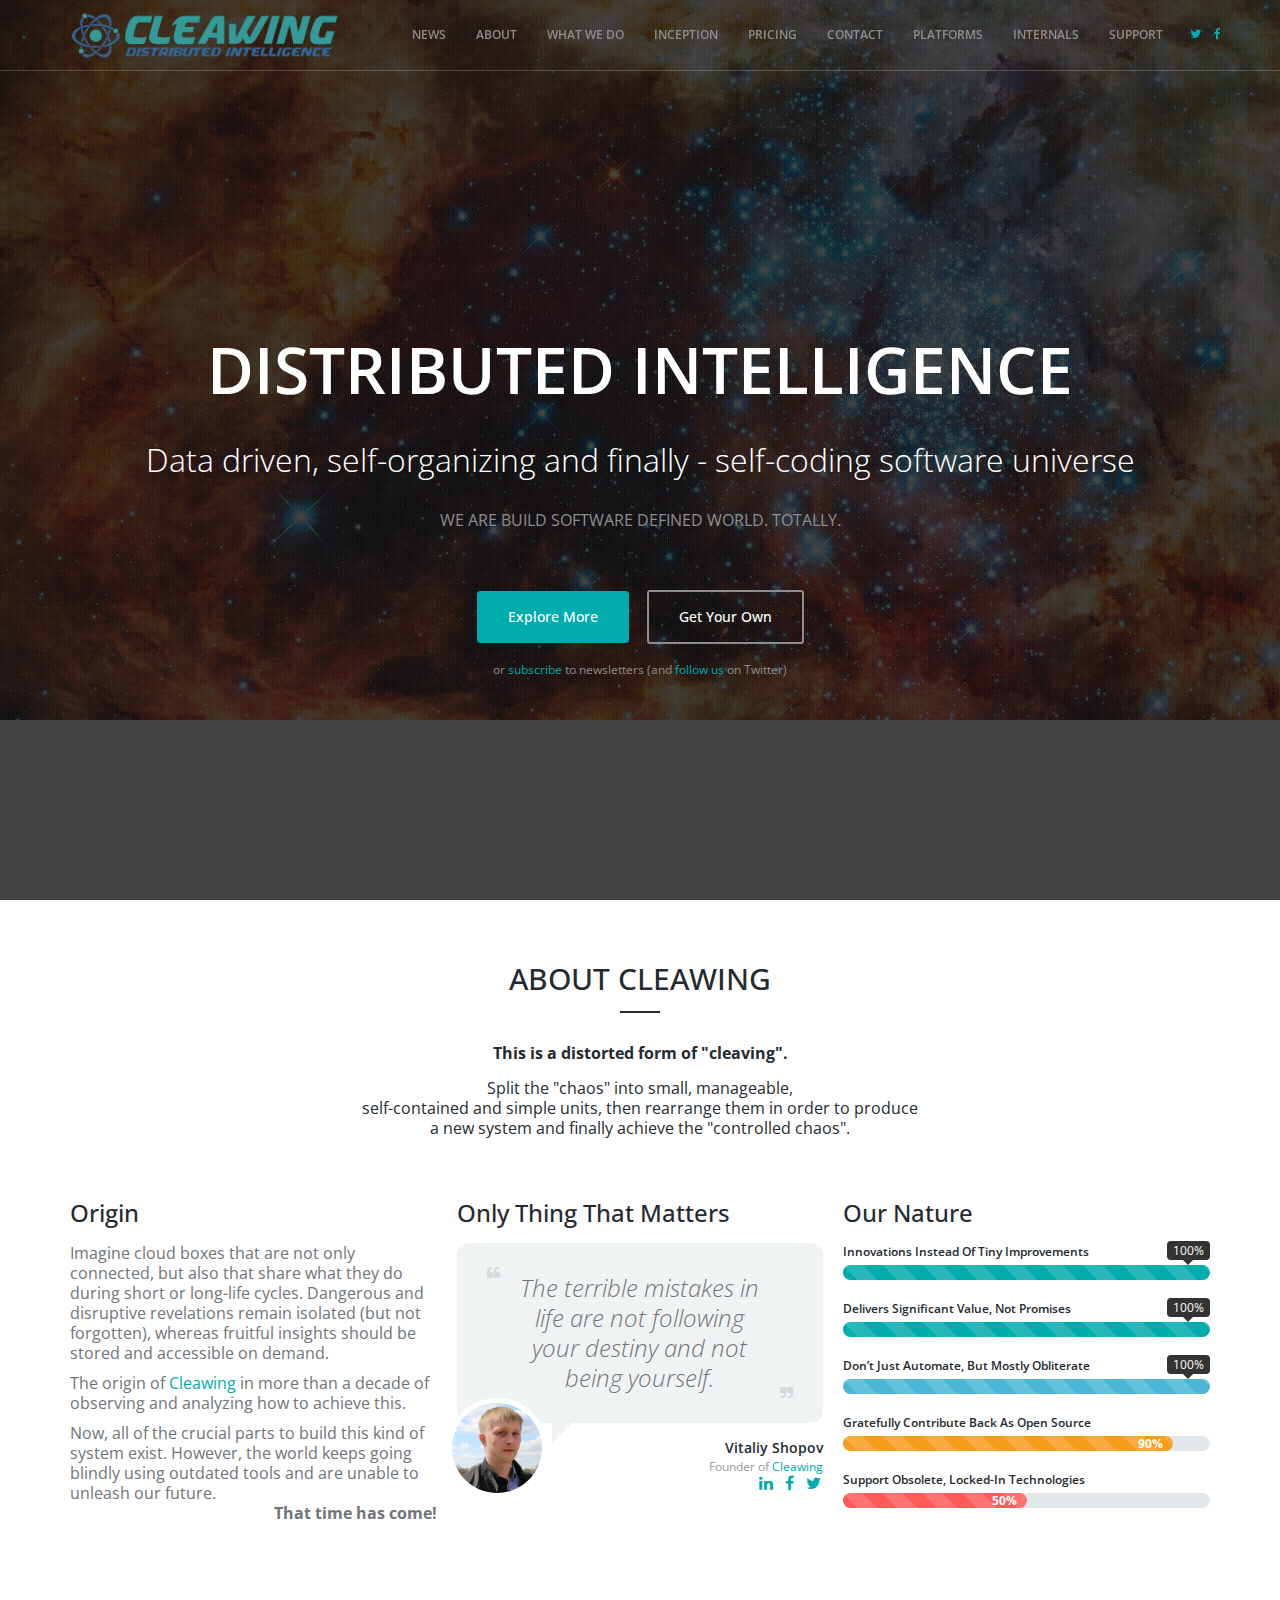
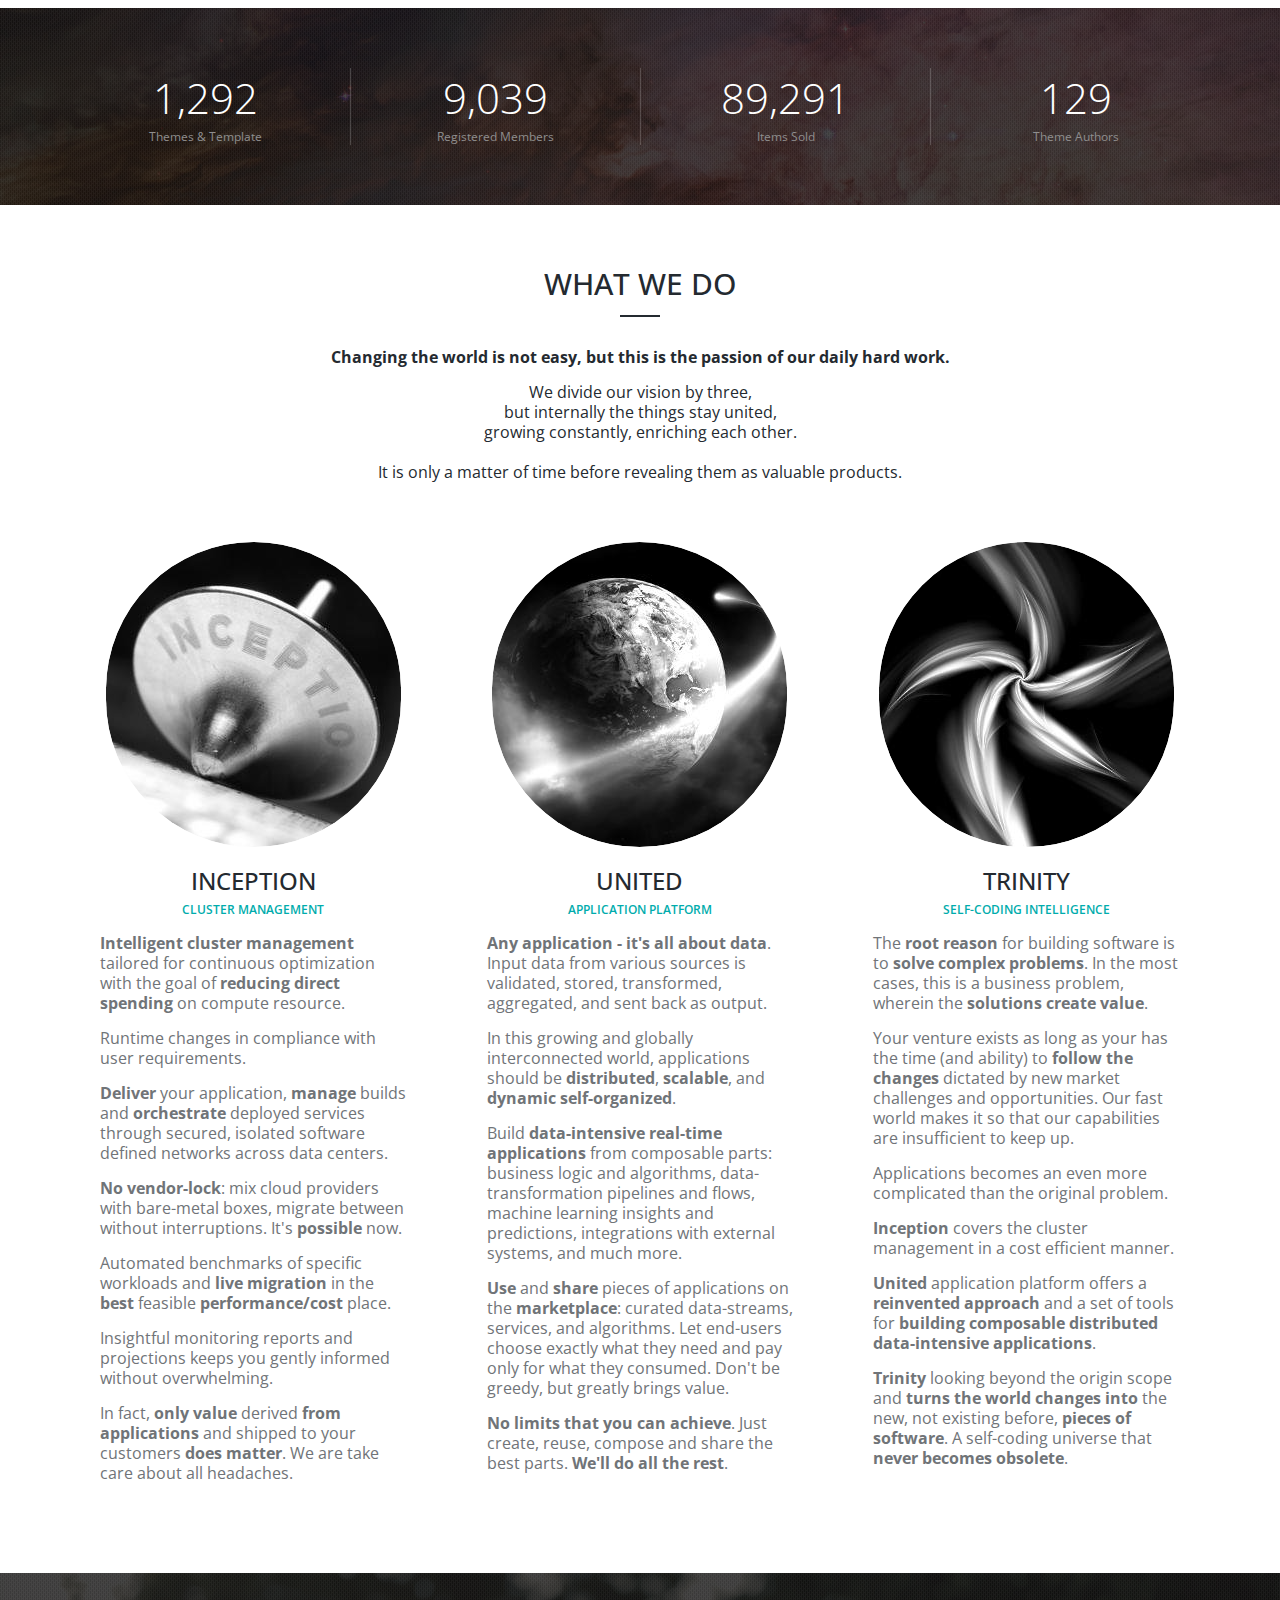
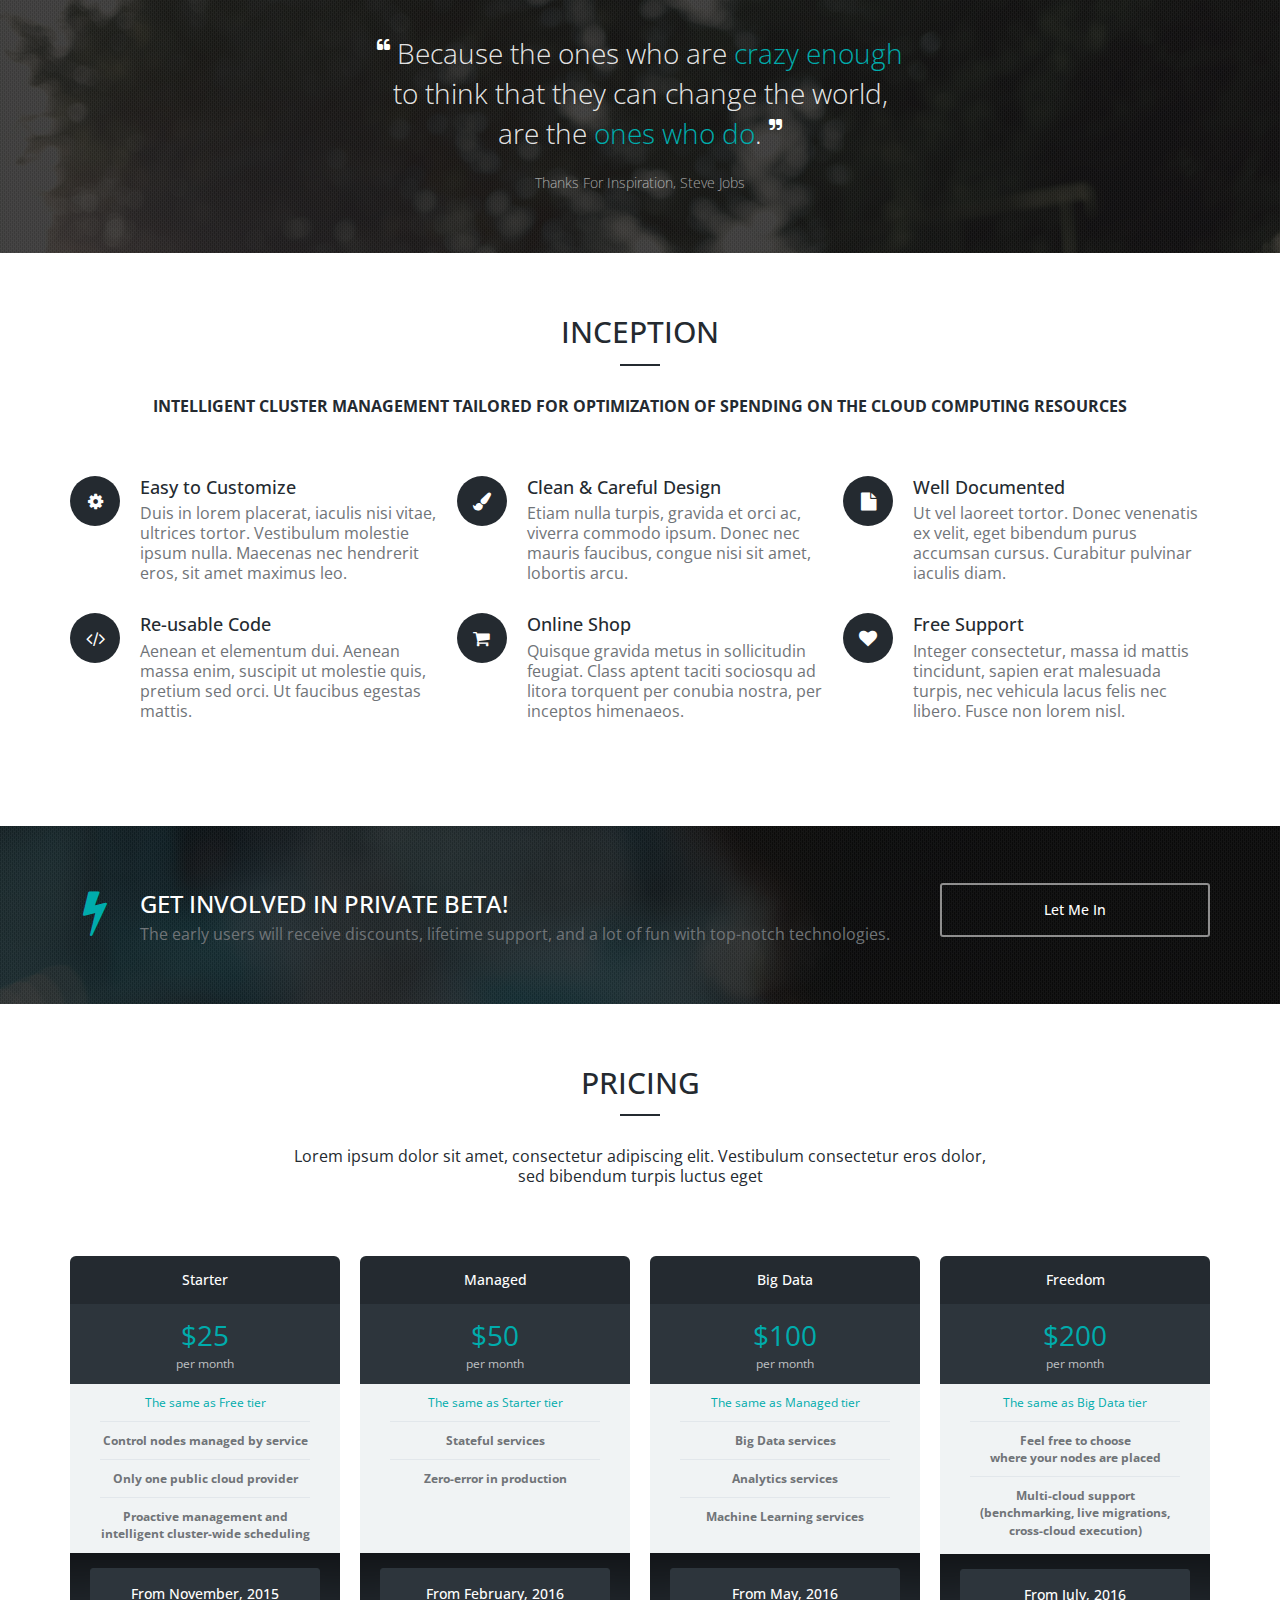
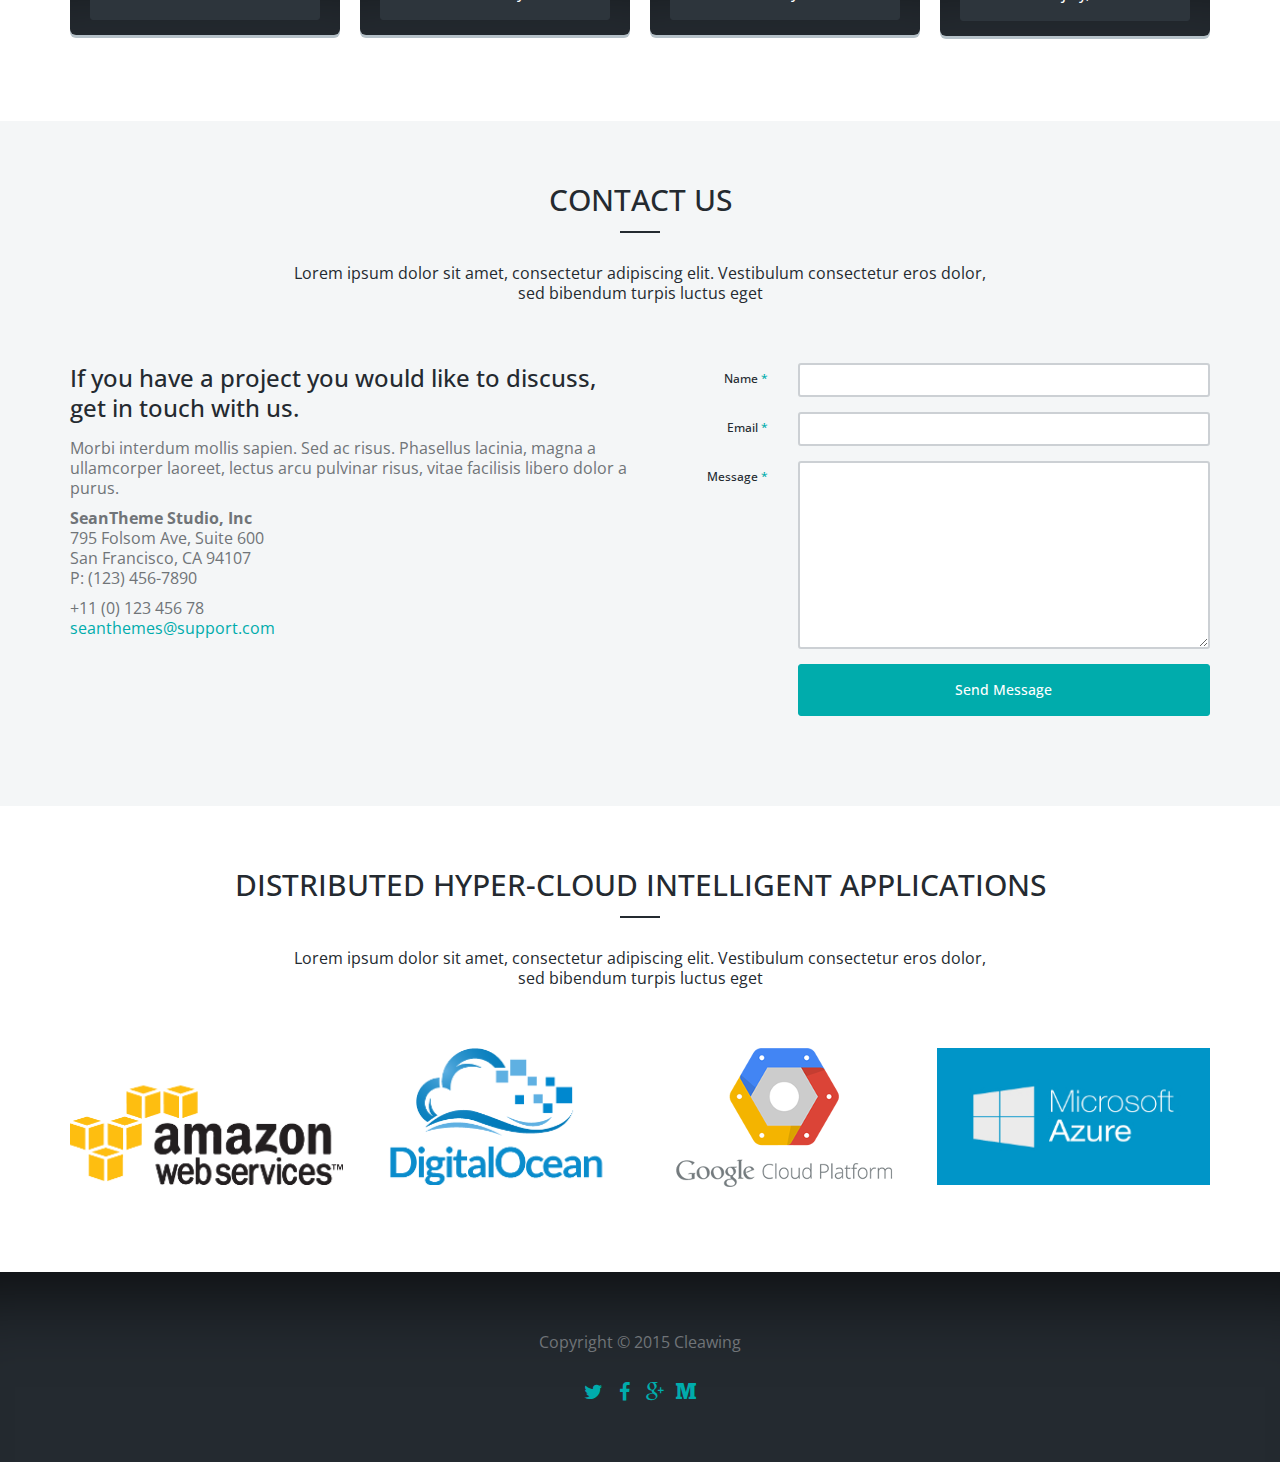
<file: index.html>
<!DOCTYPE html>
<!--[if IE 8]> <html lang="en" class="ie8"> <![endif]-->
<!--[if !IE]><!-->
<html lang="en">
<!--<![endif]-->
<head>
	<meta charset="utf-8" />
	<title>Cleawing | A Distributed Intelligence as data driven self-organizing software universe</title>
	<meta content="width=device-width, initial-scale=1.0, maximum-scale=1.0, user-scalable=no" name="viewport" />
	<meta content="" name="description" />
	<meta content="" name="author" />
	
	<!-- ================== BEGIN BASE CSS STYLE ================== -->
	<link href="http://fonts.googleapis.com/css?family=Open+Sans:300,400,600,700" rel="stylesheet" />
	<link href="assets/plugins/bootstrap/css/bootstrap.min.css" rel="stylesheet" />
	<link href="assets/plugins/font-awesome/css/font-awesome.min.css" rel="stylesheet" />
	<link href="assets/css/animate.min.css" rel="stylesheet" />
	<link href="assets/css/style.min.css" rel="stylesheet" />
	<link href="assets/css/style-responsive.min.css" rel="stylesheet" />
    <link href="assets/css/override.css" rel="stylesheet" />
	<link href="assets/css/theme/default.css" id="theme" rel="stylesheet" />
	<!-- ================== END BASE CSS STYLE ================== -->
	
	<!-- ================== BEGIN BASE JS ================== -->
	<script src="assets/plugins/pace/pace.min.js"></script>
	<!-- ================== END BASE JS ================== -->
</head>
<body data-spy="scroll" data-target="#header" data-offset="71">
    <!-- begin #page-container -->
    <div id="page-container" class="fade">
        <!-- begin #header -->
        <div id="header" class="header navbar navbar-transparent navbar-fixed-top">
            <!-- begin container -->
            <div class="container">
                <!-- begin navbar-header -->
                <div class="navbar-header">
                    <button type="button" class="navbar-toggle collapsed" data-toggle="collapse" data-target="#header-navbar">
                        <span class="icon-bar"></span>
                        <span class="icon-bar"></span>
                        <span class="icon-bar"></span>
                    </button>
                    <a href="#home" class="navbar-brand" data-click="scroll-to-target">
                        <div class="brand-text"><img src="assets/img/cleawing-full-logo.png" alt="Cleawing Logo" / height="50px;"></div>
                    </a>
                </div>
                <!-- end navbar-header -->
                <!-- begin navbar-collapse -->
                <div class="collapse navbar-collapse" id="header-navbar">
                    <ul class="nav navbar-nav navbar-right">
                        <li><a href="https://www.google.com/+CleawingNews" target="_blank" title="Cleawing News on Google+ Pages">NEWS</a></li>
                        <li><a href="#about" data-click="scroll-to-target">ABOUT</a></li>
                        <li><a href="#products" data-click="scroll-to-target">WHAT WE DO</a></li>
                        <li><a href="#inception" data-click="scroll-to-target">INCEPTION</a></li>
                        <li><a href="#pricing" data-click="scroll-to-target">PRICING</a></li>
                        <li><a href="#contact" data-click="scroll-to-target">CONTACT</a></li>
                        <li><a href="#platforms" data-click="scroll-to-target">PLATFORMS</a></li>
                        <li><a href="https://medium.com/cleawing-internals" target="_blank" title="Cleawing Internals on Medium">INTERNALS</a></li>
                        <li><a href="http://support.cleawing.com" target="_blank" title="Cleawing Support Center">SUPPORT</a></li>
                        <li>
                            <div class="fa-nav">
                                <a href="https://twitter.com/cleawing" target="_blank" title="Cleawing on Twitter"><i class="fa fa-twitter fa-fw" ></i></a>&nbsp;
                                <a href="https://www.facebook.com/cleawing" target="_blank" title="Cleawing on Facebook"><i class="fa fa-facebook fa-fw"></i></a>
                            </div>
                        </li>    
                    </ul>
                </div>
                <!-- end navbar-collapse -->
            </div>
            <!-- end container -->
        </div>
        <!-- end #header -->
        
        <!-- begin #home -->
        <div id="home" class="content has-bg home" data-scrollview="true">
            <!-- begin content-bg -->
            <div class="content-bg">
                <img src="assets/img/background-hd-compact.jpg" alt="Home" />
            </div>
            <!-- end content-bg -->
            <!-- begin container -->
            <div class="container home-content">
                <h1>DISTRIBUTED INTELLIGENCE</h1>
                <h3>Data driven, self-organizing and finally - self-coding software universe</h3>
                <p>WE ARE BUILD SOFTWARE DEFINED WORLD. TOTALLY.</p>
                <a href="#about" class="btn btn-theme" data-click="scroll-to-target">Explore More</a> <a href="http://beta.cleawing.com" target="_blank" class="btn btn-outline">Get Your Own</a><br />
                <br />
                or <a href="#">subscribe</a> to newsletters (and <a href="https://twitter.com/cleawing" target="_blank">follow us</a> on Twitter)
            </div>
            <!-- end container -->
        </div>
        <!-- end #home -->
        
        <!-- begin #about -->
        <div id="about" class="content" data-scrollview="true">
            <!-- begin container -->
            <div class="container" data-animation="true" data-animation-type="fadeInDown">
                <h2 class="content-title">About Cleawing</h2>
                <p class="content-desc" style="margin-bottom: 15px;">
                    <strong>This is a distorted form of "сleaving".</strong>
                </p>
                <p class="content-desc">
                    Split the "chaos" into small, manageable,<br /> self-contained and simple units, then rearrange them in order to produce<br /> a new system and finally achieve the "controlled chaos".
                </p>
                <!-- begin row -->
                <div class="row">
                    <!-- begin col-4 -->
                    <div class="col-md-4 col-sm-6"
                        <!-- begin about -->
                        <div class="about">
                            <h3>Origin</h3>
                            <p>
                                Imagine cloud boxes that are not only connected, but also that share what they do during short or long-life cycles. Dangerous and disruptive revelations remain isolated (but not forgotten), whereas fruitful insights should be stored and accessible on demand.
                            </p>
                            <p>
                                The origin of <span class="text-theme">Cleawing</span> in more than a decade of observing and analyzing how to achieve this.
                            </p>
                            <p style="margin-bottom: 0px;">
                                Now, all of the crucial parts to build this kind of system exist. However, the world keeps going blindly using outdated tools and are unable to unleash our future. 
                            </p>
                            <p style="text-align: right;"><strong>That time has come!</strong></p>
                        </div>
                        <!-- end about -->
                    </div>
                    <!-- end col-4 -->
                    <!-- begin col-4 -->
                    <div class="col-md-4 col-sm-6">
                        <h3>Only Thing That Matters</h3>
                        <!-- begin about-author -->
                        <div class="about-author">
                            <div class="quote bg-silver">
                                <i class="fa fa-quote-left"></i>
                                <h3>The terrible mistakes in life are not following your destiny and not being yourself.</h3>
                                <i class="fa fa-quote-right"></i>
                            </div>
                            <div class="author">
                                <div class="image">
                                    <img class="founder" src="assets/img/founder.jpg" alt="Vitaliy Shopov" title="Vitaliy Shopov, Founder of Cleawing" />
                                </div>
                                <div class="info">
                                    Vitaliy Shopov
                                    <small>Founder of <span class="text-theme">Cleawing</span></span></small>
                                </div>
                                <div class="social">
                                    <a href="https://ru.linkedin.com/pub/vitaliy-shopov/44/b60/137" target="_blank" title="Vitaliy Shopov at LinkedIn"><i class="fa fa-linkedin fa-lg fa-fw"></i></a>
                                    <a href="https://www.facebook.com/shopov.vitaliy" target="_blank" title="Vitaliy Shopov at Facebook"><i class="fa fa-facebook fa-lg fa-fw"></i></a>
                                    <a href="https://twitter.com/feshob" target="_blank" title="Vitaliy Shopov at Twitter"><i class="fa fa-twitter fa-lg fa-fw"></i></a>
                                </div>
                            </div>
                        </div>
                        <!-- end about-author -->
                    </div>
                    <!-- end col-4 -->
                    <!-- begin col-4 -->
                    <div class="col-md-4 col-sm-12">
                        <h3>Our Nature</h3>
                        <!-- begin skills -->
                        <div class="skills">
                            <div class="skills-name">Innovations Instead Of Tiny Improvements</div>
                            <div class="progress progress-striped">
                                <div class="progress-bar progress-bar-success" style="width: 100%">
                                    <span class="progress-number">100%</span>
                                </div>
                            </div>
                            <div class="skills-name">Delivers Significant Value, Not Promises</div>
                            <div class="progress progress-striped">
                                <div class="progress-bar progress-bar-success" style="width: 100%">
                                    <span class="progress-number">100%</span>
                                </div>
                            </div>
                            <div class="skills-name">Don’t Just Automate, But Mostly Obliterate</div>
                            <div class="progress progress-striped">
                                <div class="progress-bar progress-bar-info" style="width: 100%">
                                    <span class="progress-number">100%</span>
                                </div>
                            </div>
                            <div class="skills-name">Gratefully Contribute Back As Open Source</div>
                            <div class="progress progress-striped">
                                <div class="progress-bar progress-bar-warning" style="width: 90%"><span class="pull-right" style="margin-right: 10px; margin-top: -2px;"><strong>90%</strong></span></div>
                            </div>
                            <div class="skills-name">Support Obsolete, Locked-In Technologies</div>
                            <div class="progress progress-striped">
                                <div class="progress-bar progress-bar-danger" style="width: 50%"><span class="pull-right" style="margin-right: 10px; margin-top: -2px;"><strong>50%</strong></span></div>
                                
                            </div>
                        </div>
                        <!-- end skills -->
                    </div>
                    <!-- end col-4 -->
                </div>
                <!-- end row -->
            </div>
            <!-- end container -->
        </div>
        <!-- end #about -->
    
        <!-- begin #milestone -->
        <div id="milestone" class="content bg-black-darker has-bg" data-scrollview="true">
            <!-- begin content-bg -->
            <div class="content-bg">
                <img src="assets/img/milestone-bg-2.jpg" alt="Milestone" />
            </div>
            <!-- end content-bg -->
            <!-- begin container -->
            <div class="container">
                <!-- begin row -->
                <div class="row">
                    <!-- begin col-3 -->
                    <div class="col-md-3 col-sm-3 milestone-col">
                        <div class="milestone">
                            <div class="number" data-animation="true" data-animation-type="number" data-final-number="1292">1,292</div>
                            <div class="title">Themes & Template</div>
                        </div>
                    </div>
                    <!-- end col-3 -->
                    <!-- begin col-3 -->
                    <div class="col-md-3 col-sm-3 milestone-col">
                        <div class="milestone">
                            <div class="number" data-animation="true" data-animation-type="number" data-final-number="9039">9,039</div>
                            <div class="title">Registered Members</div>
                        </div>
                    </div>
                    <!-- end col-3 -->
                    <!-- begin col-3 -->
                    <div class="col-md-3 col-sm-3 milestone-col">
                        <div class="milestone">
                            <div class="number" data-animation="true" data-animation-type="number" data-final-number="89291">89,291</div>
                            <div class="title">Items Sold</div>
                        </div>
                    </div>
                    <!-- end col-3 -->
                    <!-- begin col-3 -->
                    <div class="col-md-3 col-sm-3 milestone-col">
                        <div class="milestone">
                            <div class="number" data-animation="true" data-animation-type="number" data-final-number="129">129</div>
                            <div class="title">Theme Authors</div>
                        </div>
                    </div>
                    <!-- end col-3 -->
                </div>
                <!-- end row -->
            </div>
            <!-- end container -->
        </div>
        <!-- end #milestone -->
        
        <!-- begin #team -->
        <div id="products" class="content" data-scrollview="true">
            <!-- begin container -->
            <div class="container">
                <h2 class="content-title">What we do</h2>
                <p class="content-desc" style="margin-bottom: 15px;">
                    <strong>Changing the world is not easy, but this is the passion of our daily hard work.</strong>
                </p>
                <p class="content-desc">
                    We divide our vision by three,<br />but internally the things stay united,<br/>growing constantly, enriching each other.<br /><br />
                    It is only a matter of time before revealing them as valuable products.
                </p>
                <!-- begin row -->
                <div class="row">
                    <!-- begin col-4 -->
                    <div class="col-md-4 col-sm-4">
                        <!-- begin team -->
                        <div class="team">             
                            <div class="image" data-animation="true" data-animation-type="flipInX">
                                <img src="assets/img/inception.jpg" alt="Inception cluster management" />
                            </div>
                            <div class="info">
                                <h3 class="name">INCEPTION</h3>
                                <div class="title text-theme">CLUSTER MANAGEMENT</div>
                                <p>
                                    <strong>Intelligent cluster management</strong> tailored for continuous optimization with the goal of <strong>reducing direct spending</strong> on compute resource.
                                </p>
                                <p>
                                    Runtime changes in compliance with user requirements.
                                </p>
                                <p>
                                    <strong>Deliver</strong> your application, <strong>manage</strong> builds and <strong>orchestrate</strong> deployed services through secured, isolated software defined networks across data centers.
                                </p>
                                <p>
                                    <strong>No vendor-lock</strong>: mix cloud providers with bare-metal boxes, migrate between without interruptions. It's <strong>possible</strong> now.
                                </p>
                                <p>
                                    Automated benchmarks of specific workloads and <strong>live migration</strong> in the <strong>best</strong> feasible <strong>performance/cost</strong> place</strong>.
                                </p>
                                <p>
                                    Insightful monitoring reports and projections keeps you gently informed without overwhelming.
                                </p>
                                <p>
                                    In fact, <strong>only value</strong> derived<strong> from applications</strong> and shipped to your customers <strong>does matter</strong>. We are take care about all headaches.
                                </p>
                            </div>                     
                        </div>
                        <!-- end team -->
                    </div>
                    <!-- end col-4 -->
                    <!-- begin col-4 -->
                    <div class="col-md-4 col-sm-4">
                        <!-- begin team -->
                        <div class="team">             
                            <div class="image" data-animation="true" data-animation-type="flipInX">
                                <img src="assets/img/united.jpg" alt="United application platform" />
                            </div>
                            <div class="info">
                                <h3 class="name">UNITED</h3>
                                <div class="title text-theme">APPLICATION PLATFORM</div>
                                <p>
                                    <strong>Any application - it's all about data</strong>. Input data from various sources is validated, stored, transformed, aggregated, and sent back as output.
                                </p>
                                <p>
                                    In this growing and globally interconnected world, applications should be <strong>distributed</strong>, <strong>scalable</strong>, and <strong>dynamic self-organized</strong>.
                                </p>
                                <p>
                                    Build <strong>data-intensive real-time applications</strong> from composable parts: business logic and algorithms, data-transformation pipelines and flows, machine learning insights and predictions, integrations with external systems, and much more.
                                </p>
                                <p>
                                    <strong>Use</strong> and <strong>share</strong> pieces of applications on the <strong>marketplace</strong>: curated data-streams, services, and algorithms. Let end-users choose exactly what they need and pay only for what they consumed. Don't be greedy, but greatly brings value.
                                </p>
                                <p>
                                    <strong>No limits that you can achieve</strong>. Just create, reuse, compose and share the best parts. <strong>We'll do all the rest</strong>.
                                </p>
                            </div>                     
                        </div>
                        <!-- end team -->
                    </div>
                    <!-- end col-4 -->
                    <!-- begin col-4 -->
                    <div class="col-md-4 col-sm-4">
                        <!-- begin team -->
                        <div class="team">             
                            <div class="image" data-animation="true" data-animation-type="flipInX">
                                <img src="assets/img/trinity.jpg" alt="Trinity" />
                            </div>
                            <div class="info">
                                <h3 class="name">TRINITY</h3>
                                <div class="title text-theme">SELF-CODING INTELLIGENCE</div>
                                <p>
                                    The <strong>root reason</strong> for building software is to <strong>solve complex problems</strong>. In the most cases, this is a business problem, wherein the <strong>solutions create value</strong>.
                                </p>
                                <p>
                                    Your venture exists as long as your has the time (and ability) to <strong>follow the changes</strong> dictated by new market challenges and opportunities. Our fast world makes it so that our capabilities are insufficient to keep up.
                                </p>
                                <p>
                                    Applications becomes an even more complicated than the original problem.
                                </p>
                                <p>
                                    <strong>Inception</strong> covers the cluster management in a cost efficient manner.
                                </p>
                                <p>
                                    <strong>United</strong> application platform offers a<strong> reinvented approach</strong> and a set of tools for <strong>building composable distributed data-intensive applications</strong>.
                                </p>
                                <p>
                                    <strong>Trinity</strong> looking beyond the origin scope and <strong>turns the world changes into</strong> the new, not existing before, <strong>pieces of software</strong>. A self-coding universe that <strong>never becomes obsolete</strong>.
                                </p>
                            </div>                     
                        </div>
                        <!-- end team -->
                    </div>
                    <!-- end col-4 -->
                </div>
                <!-- end row -->
            </div>
            <!-- end container -->
        </div>
        <!-- end #team -->
        
        <!-- begin #quote -->
        <div id="quote" class="content bg-black-darker has-bg" data-scrollview="true">
            <!-- begin content-bg -->
            <div class="content-bg">
                <img src="assets/img/quote-bg.jpg" alt="Quote" />
            </div>
            <!-- end content-bg -->
            <!-- begin container -->
            <div class="container" data-animation="true" data-animation-type="fadeInLeft">
                <!-- begin row -->
                <div class="row">
                    <!-- begin col-12 -->
                    <div class="col-md-12 quote">
                        <i class="fa fa-quote-left"></i> Because the ones who are <span class="text-theme">crazy enough</span><br /> to think
                        that they can change the world, <br />are the <span class="text-theme">ones who do</span>.  
                        <i class="fa fa-quote-right"></i>
                        <small>Thanks For Inspiration, Steve Jobs </small>
                    </div>
                    <!-- end col-12 -->
                </div>
                <!-- end row -->
            </div>
            <!-- end container -->
        </div>
        <!-- end #quote -->
        
        <!-- beign #inception -->
        <div id="inception" class="content" data-scrollview="true">
            <!-- begin container -->
            <div class="container">
                <h2 class="content-title">Inception</h2>
                <p class="content-desc" style="text-transform: uppercase;">
                    <strong>Intelligent cluster management tailored for optimization of spending on the cloud computing resources</strong>
                </p>
                <!-- begin row -->
                <div class="row">
                    <!-- begin col-4 -->
                    <div class="col-md-4 col-sm-4">
                        <div class="service">
                            <div class="icon bg-theme" data-animation="true" data-animation-type="bounceIn"><i class="fa fa-cog"></i></div>
                            <div class="info">
                                <h4 class="title">Easy to Customize</h4>
                                <p class="desc">Duis in lorem placerat, iaculis nisi vitae, ultrices tortor. Vestibulum molestie ipsum nulla. Maecenas nec hendrerit eros, sit amet maximus leo.</p>
                            </div>
                        </div>
                    </div>
                    <!-- end col-4 -->
                    <!-- begin col-4 -->
                    <div class="col-md-4 col-sm-4">
                        <div class="service">
                            <div class="icon bg-theme" data-animation="true" data-animation-type="bounceIn"><i class="fa fa-paint-brush"></i></div>
                            <div class="info">
                                <h4 class="title">Clean & Careful Design</h4>
                                <p class="desc">Etiam nulla turpis, gravida et orci ac, viverra commodo ipsum. Donec nec mauris faucibus, congue nisi sit amet, lobortis arcu.</p>
                            </div>
                        </div>
                    </div>
                    <!-- end col-4 -->
                    <!-- begin col-4 -->
                    <div class="col-md-4 col-sm-4">
                        <div class="service">
                            <div class="icon bg-theme" data-animation="true" data-animation-type="bounceIn"><i class="fa fa-file"></i></div>
                            <div class="info">
                                <h4 class="title">Well Documented</h4>
                                <p class="desc">Ut vel laoreet tortor. Donec venenatis ex velit, eget bibendum purus accumsan cursus. Curabitur pulvinar iaculis diam.</p>
                            </div>
                        </div>
                    </div>
                    <!-- end col-4 -->
                </div>
                <!-- end row -->
                <!-- begin row -->
                <div class="row">
                    <!-- begin col-4 -->
                    <div class="col-md-4 col-sm-4">
                        <div class="service">
                            <div class="icon bg-theme" data-animation="true" data-animation-type="bounceIn"><i class="fa fa-code"></i></div>
                            <div class="info">
                                <h4 class="title">Re-usable Code</h4>
                                <p class="desc">Aenean et elementum dui. Aenean massa enim, suscipit ut molestie quis, pretium sed orci. Ut faucibus egestas mattis.</p>
                            </div>
                        </div>
                    </div>
                    <!-- end col-4 -->
                    <!-- begin col-4 -->
                    <div class="col-md-4 col-sm-4">
                        <div class="service">
                            <div class="icon bg-theme" data-animation="true" data-animation-type="bounceIn"><i class="fa fa-shopping-cart"></i></div>
                            <div class="info">
                                <h4 class="title">Online Shop</h4>
                                <p class="desc">Quisque gravida metus in sollicitudin feugiat. Class aptent taciti sociosqu ad litora torquent per conubia nostra, per inceptos himenaeos.</p>
                            </div>
                        </div>
                    </div>
                    <!-- end col-4 -->
                    <!-- begin col-4 -->
                    <div class="col-md-4 col-sm-4">
                        <div class="service">
                            <div class="icon bg-theme" data-animation="true" data-animation-type="bounceIn"><i class="fa fa-heart"></i></div>
                            <div class="info">
                                <h4 class="title">Free Support</h4>
                                <p class="desc">Integer consectetur, massa id mattis tincidunt, sapien erat malesuada turpis, nec vehicula lacus felis nec libero. Fusce non lorem nisl.</p>
                            </div>
                        </div>
                    </div>
                    <!-- end col-4 -->
                </div>
                <!-- end row -->
            </div>
            <!-- end container -->
        </div>
        <!-- end #about -->
        
        <!-- beign #action-box -->
        <div id="action-box" class="content has-bg" data-scrollview="true">
            <!-- begin content-bg -->
            <div class="content-bg">
                <img src="assets/img/action-bg.jpg" alt="Action" />
            </div>
            <!-- end content-bg -->
            <!-- begin container -->
            <div class="container" data-animation="true" data-animation-type="fadeInRight">
                <!-- begin row -->
                <div class="row action-box">
                    <!-- begin col-9 -->
                    <div class="col-md-9 col-sm-9">
                        <div class="icon-large text-theme">
                            <i class="fa fa-flash"></i>
                        </div> 
                        <h3>GET INVOLVED IN PRIVATE BETA!</h3>
                        <p>
                           The early users will receive discounts, lifetime support, and a lot of fun with top-notch technologies.
                        </p>
                    </div>
                    <!-- end col-9 -->
                    <!-- begin col-3 -->
                    <div class="col-md-3 col-sm-3">
                        <a href="http://beta.cleawing.com" target="_blank" class="btn btn-outline btn-block">Let Me In</a>
                    </div>
                    <!-- end col-3 -->
                </div>
                <!-- end row -->
            </div>
            <!-- end container -->
        </div>
        <!-- end #action-box -->
        
        <!-- begin #pricing -->
        <div id="pricing" class="content" data-scrollview="true">
            <!-- begin container -->
            <div class="container">
                <h2 class="content-title">Pricing</h2>
                <p class="content-desc">
                    Lorem ipsum dolor sit amet, consectetur adipiscing elit. Vestibulum consectetur eros dolor,<br />
                    sed bibendum turpis luctus eget
                </p>
                <!-- begin pricing-table -->
                <ul class="pricing-table col-4">
                    <li data-animation="true" data-animation-type="fadeInUp">
                        <div class="pricing-container">
                            <h3>Starter</h3>
                            <div class="price">
                                <div class="price-figure">
                                    <span class="price-number">$25</span>
                                    <span class="price-tenure">per month</span>
                                </div>
                            </div>
                            <ul class="features">
                                <li class="text-theme">The same as Free tier</li>
                                <li><strong>Control nodes managed by service</strong></li>
                                <li><strong>Only one public cloud provider</strong></li>
                                <li><strong>Proactive management and intelligent cluster-wide scheduling</strong></li>
                            </ul>
                            <div class="footer">
                                <button class="btn btn-inverse btn-block">From November, 2015</a>
                            </div>
                        </div>
                    </li>
                    <li data-animation="true" data-animation-type="fadeInUp">
                        <div class="pricing-container">
                            <h3>Managed</h3>
                            <div class="price">
                                <div class="price-figure">
                                    <span class="price-number">$50</span>
                                    <span class="price-tenure">per month</span>
                                </div>
                            </div>
                            <ul class="features" style="margin-bottom: 56px;">
                                <li class="text-theme">The same as Starter tier</li>
                                <li><strong>Stateful services</strong></li>
                                <li><strong>Zero-error in production</strong></li>
                            </ul>
                            <div class="footer">
                                <button href="#" class="btn btn-inverse btn-block">From February, 2016</a>
                            </div>
                        </div>
                    </li>
                    <li data-animation="true" data-animation-type="fadeInUp">
                        <div class="pricing-container">
                            <h3>Big Data</h3>
                            <div class="price">
                                <div class="price-figure">
                                    <span class="price-number">$100</span>
                                    <span class="price-tenure">per month</span>
                                </div>
                            </div>
                            <ul class="features" style="margin-bottom: 18px;">
                                <li class="text-theme">The same as Managed tier</li>
                                <li><strong>Big Data services</strong></li>
                                <li><strong>Analytics services</strong></li>
                                <li><strong>Machine Learning services</strong></li>
                            </ul>
                            <div class="footer">
                                <button href="#" class="btn btn-inverse btn-block">From May, 2016</a>
                            </div>
                        </div>
                    </li>
                    <li data-animation="true" data-animation-type="fadeInUp">
                        <div class="pricing-container">
                            <h3>Freedom</h3>
                            <div class="price">
                                <div class="price-figure">
                                    <span class="price-number">$200</span>
                                    <span class="price-tenure">per month</span>
                                </div>
                            </div>
                            <ul class="features" style="margin-bottom: 5px;">
                                <li class="text-theme">The same as Big Data tier</li>
                                <li><strong>Feel free to choose<br /> where your nodes are placed</strong></li>
                                <li><strong>Multi-cloud support (benchmarking, live migrations, cross-cloud execution)</strong></li>
                            </ul>
                            <div class="footer">
                                <button href="#" class="btn btn-inverse btn-block">From July, 2016</a>
                            </div>
                        </div>
                    </li>
                </ul>
            </div>
            <!-- end container -->
        </div>
        <!-- end #pricing -->
        
        <!-- begin #contact -->
        <div id="contact" class="content bg-silver-lighter" data-scrollview="true">
            <!-- begin container -->
            <div class="container">
                <h2 class="content-title">Contact Us</h2>
                <p class="content-desc">
                    Lorem ipsum dolor sit amet, consectetur adipiscing elit. Vestibulum consectetur eros dolor,<br />
                    sed bibendum turpis luctus eget
                </p>
                <!-- begin row -->
                <div class="row">
                    <!-- begin col-6 -->
                    <div class="col-md-6" data-animation="true" data-animation-type="fadeInLeft">
                        <h3>If you have a project you would like to discuss, get in touch with us.</h3>
                        <p>
                            Morbi interdum mollis sapien. Sed ac risus. Phasellus lacinia, magna a ullamcorper laoreet, lectus arcu pulvinar risus, vitae facilisis libero dolor a purus.
                        </p>
                        <p>
                            <strong>SeanTheme Studio, Inc</strong><br />
                            795 Folsom Ave, Suite 600<br />
                            San Francisco, CA 94107<br />
                            P: (123) 456-7890<br />
                        </p>
                        <p>
                            <span class="phone">+11 (0) 123 456 78</span><br />
                            <a href="mailto:hello@emailaddress.com">seanthemes@support.com</a>
                        </p>
                    </div>
                    <!-- end col-6 -->
                    <!-- begin col-6 -->
                    <div class="col-md-6 form-col" data-animation="true" data-animation-type="fadeInRight">
                        <form class="form-horizontal">
                            <div class="form-group">
                                <label class="control-label col-md-3">Name <span class="text-theme">*</span></label>
                                <div class="col-md-9">
                                    <input type="text" class="form-control" />
                                </div>
                            </div>
                            <div class="form-group">
                                <label class="control-label col-md-3">Email <span class="text-theme">*</span></label>
                                <div class="col-md-9">
                                    <input type="text" class="form-control" />
                                </div>
                            </div>
                            <div class="form-group">
                                <label class="control-label col-md-3">Message <span class="text-theme">*</span></label>
                                <div class="col-md-9">
                                    <textarea class="form-control" rows="10"></textarea>
                                </div>
                            </div>
                            <div class="form-group">
                                <label class="control-label col-md-3"></label>
                                <div class="col-md-9 text-left">
                                    <button type="submit" class="btn btn-theme btn-block">Send Message</button>
                                </div>
                            </div>
                        </form>
                    </div>
                    <!-- end col-6 -->
                </div>
                <!-- end row -->
            </div>
            <!-- end container -->
        </div>
        <!-- end #contact -->

        <!-- begin #platforms -->
        <div id="platforms" class="content" data-scrollview="true">
            <!-- begin container -->
            <div class="container" data-animation="true" data-animation-type="fadeInDown">
                <h2 class="content-title">Distributed hyper-cloud intelligent applications</h2>
                <p class="content-desc">
                    Lorem ipsum dolor sit amet, consectetur adipiscing elit. Vestibulum consectetur eros dolor,<br />
                    sed bibendum turpis luctus eget
                </p>
                <!-- begin row -->
                <div class="row row-space-16">
                    <!-- begin col-3 -->
                    <div class="col-md-3 col-sm-6">
                        <!-- begin platforms -->
                        <div class="work">
                            <div class="image">
                                <a href="http://aws.amazon.com/" target="_blank" title="Amazon Web Services"><img src="assets/img/aws-logo.png" alt="Amazon Web Services" /></a>
                            </div>
                            <div class="desc">
                                <span class="desc-title">Amazon Web Services</span>
                                <span class="desc-text">Cloud Computing Services</span>
                            </div>
                        </div>
                        <!-- end platforms -->
                    </div>
                    <!-- end col-3 -->
                    <!-- begin col-3 -->
                    <div class="col-md-3 col-sm-6">
                        <!-- begin platforms -->
                        <div class="work">
                            <div class="image">
                                <a href="https://www.digitalocean.com/?refcode=23836a4f832a" target="_blank" title="DigitalOcean"><img src="assets/img/do-logo.png" alt="DigitalOcean" /></a>
                            </div>
                            <div class="desc">
                                <span class="desc-title">DigitalOcean</span>
                                <span class="desc-text">Simple cloud hosting, built for developers</span>
                            </div>
                        </div>
                        <!-- end platforms -->
                    </div>
                    <!-- end col-3 -->
                    <!-- begin col-3 -->
                    <div class="col-md-3 col-sm-6">
                        <!-- begin platforms -->
                        <div class="work">
                            <div class="image">
                                <a href="https://cloud.google.com/" target="_blank" title="Google Cloud Platform"><img src="assets/img/gce-logo.png" alt="Google Cloud Platform" /></a>
                            </div>
                            <div class="desc">
                                <span class="desc-title">Google Cloud Platform</span>
                                <span class="desc-text">Hosting Services &amp; Cloud Support</span>
                            </div>
                        </div>
                        <!-- end platforms -->
                    </div>
                    <!-- end col-3 -->
                    <!-- begin col-3 -->
                    <div class="col-md-3 col-sm-6">
                        <!-- begin platforms -->
                        <div class="work">
                            <div class="image">
                                <a href="https://azure.microsoft.com/" target="_blank" title="Microsoft Azure"><img src="assets/img/azure-logo.jpg" alt="Microsoft Azure" /></a>
                            </div>
                            <div class="desc">
                                <span class="desc-title">Microsoft Azure</span>
                                <span class="desc-text">Cloud Computing Platform &amp; Services</span>
                            </div>
                        </div>
                        <!-- end platforms -->
                    </div>
                    <!-- end col-3 -->
                </div>
                <!-- end row -->
            </div>
            <!-- end container -->
        </div>
        <!-- end #platforms -->
        
        <!-- begin #footer -->
        <div id="footer" class="footer">
            <div class="container">
                <p>
                    Copyright &copy; 2015 Cleawing<br />
                </p>
                <p class="social-list">
                    <a href="https://twitter.com/cleawing" target="_blank" title="Cleawing on Twitter"><i class="fa fa-twitter fa-fw"></i></a>
                    <a href="https://facebook.com/cleawing" target="_blank" title="Cleawing on Facebook"><i class="fa fa-facebook fa-fw"></i></a>
                    <a href="https://www.google.com/+CleawingNews" target="_blank" title="Cleawing on Google+"><i class="fa fa-google-plus fa-fw"></i></a>
                    <a href="https://medium.com/cleawing-internals" target="_blank" title="Cleawing on Medium"><i class="fa fa-medium fa-fw"></i></a>
                </p>
            </div>
        </div>
        <!-- end #footer -->
    </div>
    <!-- end #page-container -->
	
	<!-- ================== BEGIN BASE JS ================== -->
	<script src="assets/plugins/jquery/jquery-1.9.1.min.js"></script>
	<script src="assets/plugins/jquery/jquery-migrate-1.1.0.min.js"></script>
	<script src="assets/plugins/bootstrap/js/bootstrap.min.js"></script>
	<!--[if lt IE 9]>
		<script src="assets/crossbrowserjs/html5shiv.js"></script>
		<script src="assets/crossbrowserjs/respond.min.js"></script>
		<script src="assets/crossbrowserjs/excanvas.min.js"></script>
	<![endif]-->
	<script src="assets/plugins/jquery-cookie/jquery.cookie.js"></script>
	<script src="assets/plugins/scrollMonitor/scrollMonitor.js"></script>
	<script src="assets/js/apps.js"></script>
    <!-- ================== START SEGMENT ================== -->
    <script type="text/javascript">
        !function(){var analytics=window.analytics=window.analytics||[];if(!analytics.initialize)if(analytics.invoked)window.console&&console.error&&console.error("Segment snippet included twice.");else{analytics.invoked=!0;analytics.methods=["trackSubmit","trackClick","trackLink","trackForm","pageview","identify","group","track","ready","alias","page","once","off","on"];analytics.factory=function(t){return function(){var e=Array.prototype.slice.call(arguments);e.unshift(t);analytics.push(e);return analytics}};for(var t=0;t<analytics.methods.length;t++){var e=analytics.methods[t];analytics[e]=analytics.factory(e)}analytics.load=function(t){var e=document.createElement("script");e.type="text/javascript";e.async=!0;e.src=("https:"===document.location.protocol?"https://":"http://")+"cdn.segment.com/analytics.js/v1/"+t+"/analytics.min.js";var n=document.getElementsByTagName("script")[0];n.parentNode.insertBefore(e,n)};analytics.SNIPPET_VERSION="3.0.1";
        analytics.load("E1JIABszL8Drp2tuVhubladpvsd7haQZ");
    }}();
    </script>
    <!-- ================== END SEGMENT =================== -->

    <!-- ================== START AUTOPILOT =================== -->
    <script type="text/javascript">(function(){var c=encodeURIComponent,s="SCRIPT",d=document,e=d.createElement(s),t=d.getElementsByTagName(s)[0],p="t="+c(d.title||"")+"&u="+c(d.location.href||"")+"&r="+c(d.referrer||"");e.src="https://api.autopilothq.com/anywhere/178977508ab04e32b4c9bf0b84c32f416a3945fc248e4194899bb70013dc4be6?"+p;e.type="text/javascript";e.async=true;t.parentNode.insertBefore(e, t);})();
    </script>
    <!-- ================== END AUTOPILOT ==================== -->
    <script src="assets/js/index.js"></script>
	<!-- ================== END BASE JS ================== -->
</body>
</html>
</file>
<file: assets/css/override.css>
.brand-text {
	margin-top: -15px;
}

.navbar-small {
	padding-top: 3px;
	padding-bottom: 5px;
 }

 h2.content-title {
 	text-transform: uppercase;
 }

 .work {
 	text-align: center;
 }

p {
	font-size: 16px;
}
 .info p {
 	text-align: left;
 }
 
.nav > li > div.fa-nav  {
	 display: block;
	 margin-top: 25px;
	 margin-left: 10px;
 }
</file>
<file: assets/css/style.min.css>
/*   
Template Name: Color Admin - Responsive Admin Dashboard Template build with Twitter Bootstrap 3.3.4
Version: 1.7.0
Author: Sean Ngu
Website: http://www.seantheme.com/color-admin-v1.7/frontend/
*/body{background:#fff;font-family:'Open Sans',"Helvetica Neue",Helvetica,Arial,sans-serif;color:#707478;font-size:12px}.ie8 body{font-family:Arial,sans-serif}h1,h2,h3,h4,h5,h6{font-weight:500;color:#242a30;margin-top:0;margin-bottom:15px;line-height:1.25}h1 small,h2 small,h3 small,h4 small,h5 small,h6 small{font-size:60%;font-weight:300;color:#7c7f83}a{-webkit-transition:all .2s linear;-moz-transition:all .2s linear;transition:all .2s linear}a:focus{outline:0}label{color:#242a30}p{font-size:12px;line-height:20px}.contentAnimated{-webkit-animation-duration:1.5s;animation-duration:1.5s;-webkit-animation-fill-mode:both;animation-fill-mode:both}body.page-navbar-fixed-top{padding-top:70px}body.page-navbar-fixed-top-sm{padding-top:51px}.header.navbar{border-bottom:none;-webkit-transition:all .2s linear;-moz-transition:all .2s linear;transition:all .2s linear}.header.navbar .navbar-nav>li>a{font-size:12px;line-height:20px;color:#2d353c;font-weight:600;padding:25px 15px}.header.navbar .navbar-nav>li.active>a,.header.navbar .navbar-nav>li>a:focus,.header.navbar .navbar-nav>li>a:hover{background:0 0}.header .navbar-brand{padding:25px 15px}.brand-logo{float:left;border:15px solid;border-color:#4DCACA #31A3A3 #1D8888;margin-right:10px;margin-top:-5px;border-radius:4px}.brand-logo+.brand-text{margin-left:42px;color:#2d353c;font-size:20px;line-height:20px;display:block}.navbar-toggle{margin-top:18px;margin-bottom:18px;-webkit-transition:all .2s linear;-moz-transition:all .2s linear;transition:all .2s linear}.header.navbar.navbar-default{background:#fff}.header.navbar.navbar-transparent{border-bottom:1px solid rgba(255,255,255,.2)}.header.navbar.navbar-inverse .navbar-nav>li>a,.header.navbar.navbar-transparent .navbar-nav>li>a{color:#8F8E8E}.header.navbar.navbar-inverse .brand-text,.header.navbar.navbar-transparent .brand-text{color:#fff}.navbar-inverse .navbar-toggle,.navbar-transparent .navbar-toggle{border-color:#8F8E8E}.navbar-inverse .navbar-toggle .icon-bar,.navbar-transparent .navbar-toggle .icon-bar{background:#8f8e8e}.header.navbar.navbar-small{border-bottom:none;-webkit-box-shadow:0 1px 2px rgba(0,0,0,.2);box-shadow:0 1px 2px rgba(0,0,0,.2)}.header.navbar.navbar-small .navbar-brand,.header.navbar.navbar-small .navbar-nav>li>a{padding:15px}.header.navbar.navbar-transparent.navbar-small{background:#fff}.header.navbar.navbar-transparent.navbar-small .brand-logo+.brand-text,.header.navbar.navbar-transparent.navbar-small .navbar-nav>li>a{color:#2d353c}.navbar-small .navbar-toggle{border-color:#ddd;margin-top:8px;margin-bottom:8px}.navbar-small .navbar-toggle .icon-bar{background:#888}.navbar-nav>li.dropdown:focus>.dropdown-menu,.navbar-nav>li.dropdown:hover>.dropdown-menu{display:block}.navbar-nav .dropdown-menu{background:#333;-webkit-border-radius:0;-moz-border-radius:0;border-radius:0;font-size:12px;padding:0;margin-top:0;border:none}.navbar-nav .dropdown-menu>li>a{color:#999;padding:10px 15px}.navbar-nav .dropdown-menu>li.active>a,.navbar-nav .dropdown-menu>li>a:focus,.navbar-nav .dropdown-menu>li>a:hover{background:#222;color:#00acac}.navbar-nav .dropdown-menu>li+li{border-top:1px solid #444}.content{padding:60px 15px 75px}.content .content-title{text-align:center;position:relative;margin-bottom:30px;padding-bottom:15px;margin-top:0}.content .content-title:after{content:'';display:block;position:absolute;width:40px;background:#242a30;height:2px;bottom:0;left:50%;margin-left:-20px}.content .content-desc{text-align:center;margin-bottom:60px;color:#242a30}.content.has-bg{padding-bottom:60px;overflow:hidden;position:relative}.content.has-bg .content-bg{position:absolute;top:0;left:0;bottom:0;right:0}.content.has-bg .content-bg img{max-width:100%}.content.has-bg .content-title:after{background:#fff}.content.has-bg .content-bg:before{content:'';background:url(../img/content-bg-cover.png);position:absolute;left:0;right:0;top:0;bottom:0}.content.has-bg .container{position:relative}.content.has-bg .container .content-title{color:#fff}.content.has-bg .container .content-desc{color:rgba(255,255,255,.6)}.content.has-bg h1,.content.has-bg h2,.content.has-bg h3,.content.has-bg h4,.content.has-bg h5,.content.has-bg h6{color:#fff}.home{padding:0!important;color:#fff}.home-content{z-index:1020;position:absolute;top:50%;left:0;right:0;color:#8F8E8E;margin-top:-120px;padding:0 15px;text-align:center}.home-content h1,.home-content h2,.home-content h3,.home-content h4{color:#fff;margin:0 0 30px;font-weight:300}.home-content h1{font-size:64px;font-weight:600}.home-content h3{font-size:32px}.home-content p{margin-bottom:60px}.home-content a:focus,.home-content a:hover{color:#fff}.home-content .btn+.btn{margin-left:15px}.about-author{position:relative}.about-author .quote{position:relative;padding:30px 60px;border-radius:12px;margin-bottom:15px}.about-author .quote:before{content:'';position:absolute;bottom:-20px;left:95px;border:10px solid transparent;border-top-color:#f0f3f4;border-left-color:#f0f3f4}.about-author .quote h3{margin:0;font-weight:300;color:#707478;font-style:italic;line-height:30px}.about-author .fa.fa-quote-left,.about-author .fa.fa-quote-right{font-size:14px;position:absolute;left:30px;margin-top:-14px;line-height:28px;top:30px;color:#D5D9DA}.about-author .fa.fa-quote-right{left:auto;right:30px;bottom:30px;margin-top:0;margin-bottom:-14px;top:auto}.about-author .author{position:relative;text-align:right;padding-left:100px;margin-bottom:15px}.about-author .author .image{position:absolute;left:-10px;top:-40px;background:#fff;border:5px solid #fff;border-radius:50%;width:100px;overflow:hidden}.about-author .author .image img{max-width:100%}.about-author .author .info{color:#242a30;font-weight:600;font-size:14px}.about-author .author .info small{display:block;color:#999;font-size:12px;font-weight:400}.about-author .author .info a{font-weight:400;font-size:12px;display:block}.skills .skills-name{font-size:12px;color:#242a30;margin-bottom:5px;font-weight:600}.milestone{text-align:center}.milestone-col+.milestone-col{border-left:1px solid rgba(255,255,255,.2)}.milestone .number{font-size:42px;color:#fff;font-weight:300}.milestone .title{color:#8F8E8E}.team{text-align:center;padding:0 30px}.team .image{display:inline-block;border-radius:300px;overflow:hidden}.team .info{margin-top:15px}.team .image img{border-radius:300px}.team .name{margin-bottom:5px}.team .title{font-size:12px;margin-bottom:15px;font-weight:600}.team p{margin-bottom:15px}.team .social a{border-radius:300px;border:1px solid #ccc;padding:5px;width:40px;height:40px;line-height:28px;text-align:center;display:inline-block;color:#ccc}.team .social a+a{margin-left:5px}.quote{text-align:center;font-size:28px;font-weight:300;color:#fff;color:rgba(255,255,255,.9)}.quote .fa-quote-left,.quote .fa-quote-right{color:#fff;font-size:14px;position:relative;top:-14px}.quote small{display:block;font-size:14px;color:rgba(255,255,255,.6);margin-top:20px}.service{margin-bottom:30px}.service .icon{float:left;width:50px;height:50px;background:#242a30;color:#fff;text-align:center;line-height:50px;font-size:18px;-webkit-border-radius:50px;-moz-border-radius:50px;border-radius:50px}.service .title{margin-bottom:5px}.service .icon+.info{margin-left:70px}.service.service-vertical{text-align:center}.service.service-vertical .icon{float:none;margin:0 auto 15px}.service.service-vertical .info{margin:0}.work{position:relative;overflow:hidden;margin-bottom:10px}.work .image img{max-width:100%}.work:focus .desc,.work:hover .desc{margin-top:-62px}.work .desc{padding:12px 15px;position:absolute;right:0;left:0;top:100%;background:rgba(0,0,0,.7);-webkit-transition:all .2s linear;-moz-transition:all .2s linear;transition:all .2s linear}.work .desc .desc-title{color:#fff;font-size:14px;display:block;font-weight:600}.work .desc .desc-text{font-size:12px;color:#ccc;display:block}.action-box h3{margin-bottom:5px;margin-top:3px}.action-box p{margin-bottom:0}.action-box .icon-large{font-size:48px;float:left;margin-right:20px;line-height:50px;width:50px;text-align:center}.action-box .btn{margin-top:-3px}.testimonials{padding-bottom:50px}.testimonials .item{padding-top:15px}.testimonials .carousel-indicators{bottom:0}.testimonials blockquote{border:none;text-align:center;color:#fff;position:relative;font-weight:300;margin-bottom:15px}.testimonials blockquote .fa-quote-left,.testimonials blockquote .fa-quote-right{font-size:28px;position:absolute;margin-left:15px;margin-top:15px;color:#8F8E8E}.testimonials blockquote .fa-quote-left{margin-left:-43px;margin-top:-15px}.testimonials .name{color:#fff;font-size:14px;margin-bottom:15px}.testimonials .name span{margin-left:5px}.testimonials .carousel-indicators li{background:rgba(255,255,255,.4);border:none;-webkit-transition:all .2s linear;-moz-transition:all .2s linear;transition:all .2s linear}.testimonials .carousel-indicators li:focus,.testimonials .carousel-indicators li:hover{background:rgba(255,255,255,.7)}.testimonials .carousel-indicators li.active{background:#fff}.carousel-indicators li,.carousel-indicators li.active{width:12px;height:12px;margin:1px 3px}.pricing-table{list-style-type:none;margin:0 -10px;padding:0;text-align:center}.pricing-table>li{float:left;padding:10px}.pricing-table.col-4>li{width:25%}.pricing-table.col-3>li{width:33.33333%}.pricing-table .pricing-container{overflow:hidden;border-radius:6px;background:#f0f3f4;box-shadow:0 3px #b6c2c9}.pricing-table h3{background:#242a30;margin:0;color:#fff;font-size:14px;padding:15px 30px}.pricing-table .features{list-style-type:none;margin:0;padding:0 30px}.pricing-table .features>li{padding:10px 0}.pricing-table .features>li+li{border-top:1px solid #e2e7eb}.pricing-table .price{width:100%;display:table;background:#2d353c}.pricing-table .price .price-figure{vertical-align:middle;display:table-cell;text-align:center;height:80px}.pricing-table .price .price-number{font-size:28px;color:#00a3a3;display:block}.pricing-table .price .price-tenure{font-size:12px;color:#fff;color:rgba(255,255,255,.7);display:block;text-align:center}.pricing-table .footer{padding:15px 20px}.pricing-table .highlight{padding:0;margin-top:-30px}.pricing-table .highlight .features>li{padding:15px 0}.pricing-table .highlight h3{padding:20px 30px}.pricing-table .highlight .price .price-figure{height:90px}.pricing-table .highlight .price .price-number{color:#fff}.footer{padding:60px 0;background:#242a30;text-align:center;box-shadow:inset 0 100px 80px -80px rgba(0,0,0,.7);-webkit-box-shadow:inset 0 100px 80px -80px rgba(0,0,0,.7)}.footer .footer-brand-logo{display:block;margin:0 auto 10px;width:40px;border:20px solid;border-color:#4DCACA #31A3A3 #1D8888;border-radius:4px}.footer .footer-brand{font-size:24px;color:#fff;font-weight:300;margin-bottom:30px}.footer .social-list{margin:30px 0 0;font-size:20px}.pace-inactive{opacity:0;filter:alpha(opacity=0)}.pace{background:#2d353c;position:fixed;top:0;left:0;right:0;-webkit-transition:opacity 1s;-moz-transition:opacity 1s;-o-transition:opacity 1s;transition:opacity 1s;z-index:1020}.pace-progress{position:fixed;top:0;left:0;right:0;text-align:center;height:2px;background:#00acac;-webkit-transition:width 1s;-moz-transition:width 1s;-o-transition:width 1s;transition:width 1s;z-index:2000}.pace:before{content:'';background:#242a30;position:fixed;top:0;right:0;left:0;height:2px}.pace .pace-activity{display:block;position:fixed;z-index:2000;top:15px;right:15px;width:14px;height:14px;border:2px solid transparent;border-top-color:#00acac;border-left-color:#00acac;border-radius:10px;-webkit-animation:pace-spinner 400ms linear infinite;-moz-animation:pace-spinner 400ms linear infinite;-ms-animation:pace-spinner 400ms linear infinite;-o-animation:pace-spinner 400ms linear infinite;animation:pace-spinner 400ms linear infinite}@-webkit-keyframes pace-spinner{0%{-webkit-transform:rotate(0deg);transform:rotate(0deg)}100%{-webkit-transform:rotate(360deg);transform:rotate(360deg)}}@-moz-keyframes pace-spinner{0%{-moz-transform:rotate(0deg);transform:rotate(0deg)}100%{-moz-transform:rotate(360deg);transform:rotate(360deg)}}@-o-keyframes pace-spinner{0%{-o-transform:rotate(0deg);transform:rotate(0deg)}100%{-o-transform:rotate(360deg);transform:rotate(360deg)}}@-ms-keyframes pace-spinner{0%{-ms-transform:rotate(0deg);transform:rotate(0deg)}100%{-ms-transform:rotate(360deg);transform:rotate(360deg)}}@keyframes pace-spinner{0%{transform:rotate(0deg)}100%{transform:rotate(360deg)}}.row{margin:0 -10px}.row>[class*=col-]{padding:0 10px}.row.row-space-0{margin:0}.row.row-space-2{margin:0 -1px}.row.row-space-4{margin:0 -2px}.row.row-space-6{margin:0 -3px}.row.row-space-8{margin:0 -4px}.row.row-space-10{margin:0 -5px}.row.row-space-12{margin:0 -6px}.row.row-space-14{margin:0 -7px}.row.row-space-16{margin:0 -8px}.row.row-space-18{margin:0 -10px}.row.row-space-22{margin:0 -11px}.row.row-space-24{margin:0 -12px}.row.row-space-26{margin:0 -13px}.row.row-space-28{margin:0 -14px}.row.row-space-30{margin:0 -15px}.row.row-space-0>[class*=col-]{padding:0}.row.row-space-2>[class*=col-]{padding:0 1px}.row.row-space-4>[class*=col-]{padding:0 2px}.row.row-space-6>[class*=col-]{padding:0 3px}.row.row-space-8>[class*=col-]{padding:0 4px}.row.row-space-10>[class*=col-]{padding:0 5px}.row.row-space-12>[class*=col-]{padding:0 6px}.row.row-space-14>[class*=col-]{padding:0 7px}.row.row-space-16>[class*=col-]{padding:0 8px}.row.row-space-18>[class*=col-]{padding:0 9px}.row.row-space-20>[class*=col-]{padding:0 10px}.row.row-space-22>[class*=col-]{padding:0 11px}.row.row-space-24>[class*=col-]{padding:0 12px}.row.row-space-26>[class*=col-]{padding:0 13px}.row.row-space-28>[class*=col-]{padding:0 14px}.row.row-space-30>[class*=col-]{padding:0 15px}.semi-bold{font-weight:600}.overflow-auto{overflow:auto!important}.overflow-hidden{overflow:hidden!important}.overflow-visible{overflow:visible!important}.overflow-scroll{overflow:scroll!important}.overflow-x-hidden{overflow-x:hidden!important}.overflow-x-visible{overflow-x:visible!important}.overflow-x-scroll{overflow-x:scroll!important}.overflow-y-hidden{overflow-y:hidden!important}.overflow-y-visible{overflow-y:visible!important}.overflow-y-scroll{overflow-y:scroll!important}.m-auto{margin:0 auto!important}.m-0{margin:0!important}.m-1{margin:1px!important}.m-2{margin:2px!important}.m-3{margin:3px!important}.m-4{margin:4px!important}.m-5{margin:5px!important}.m-10{margin:10px!important}.m-15{margin:15px!important}.m-20{margin:20px!important}.m-25{margin:25px!important}.m-30{margin:30px!important}.m-35{margin:35px!important}.m-40{margin:40px!important}.m-t-0{margin-top:0!important}.m-t-1{margin-top:1px!important}.m-t-2{margin-top:2px!important}.m-t-3{margin-top:3px!important}.m-t-4{margin-top:4px!important}.m-t-5{margin-top:5px!important}.m-t-10{margin-top:10px!important}.m-t-15{margin-top:15px!important}.m-t-20{margin-top:20px!important}.m-t-25{margin-top:25px!important}.m-t-30{margin-top:30px!important}.m-t-35{margin-top:35px!important}.m-t-40{margin-top:40px!important}.m-r-0{margin-right:0!important}.m-r-1{margin-right:1px!important}.m-r-2{margin-right:2px!important}.m-r-3{margin-right:3px!important}.m-r-4{margin-right:4px!important}.m-r-5{margin-right:5px!important}.m-r-10{margin-right:10px!important}.m-r-15{margin-right:15px!important}.m-r-20{margin-right:20px!important}.m-r-25{margin-right:25px!important}.m-r-30{margin-right:30px!important}.m-r-35{margin-right:35px!important}.m-r-40{margin-right:40px!important}.m-b-0{margin-bottom:0!important}.m-b-1{margin-bottom:1px!important}.m-b-2{margin-bottom:2px!important}.m-b-3{margin-bottom:3px!important}.m-b-4{margin-bottom:4px!important}.m-b-5{margin-bottom:5px!important}.m-b-10{margin-bottom:10px!important}.m-b-15{margin-bottom:15px!important}.m-b-20{margin-bottom:20px!important}.m-b-25{margin-bottom:25px!important}.m-b-30{margin-bottom:30px!important}.m-b-35{margin-bottom:35px!important}.m-b-40{margin-bottom:40px!important}.m-l-0{margin-left:0!important}.m-l-1{margin-left:1px!important}.m-l-2{margin-left:2px!important}.m-l-3{margin-left:3px!important}.m-l-4{margin-left:4px!important}.m-l-5{margin-left:5px!important}.m-l-10{margin-left:10px!important}.m-l-15{margin-left:15px!important}.m-l-20{margin-left:20px!important}.m-l-25{margin-left:25px!important}.m-l-30{margin-left:30px!important}.m-l-35{margin-left:35px!important}.m-l-40{margin-left:40px!important}.p-0{padding:0!important}.p-1{padding:1px!important}.p-2{padding:2px!important}.p-3{padding:3px!important}.p-4{padding:4px!important}.p-5{padding:5px!important}.p-10{padding:10px!important}.p-15,.wrapper{padding:15px!important}.p-20{padding:20px!important}.p-25{padding:25px!important}.p-30{padding:30px!important}.p-35{padding:35px!important}.p-40{padding:40px!important}.p-t-0{padding-top:0!important}.p-t-1{padding-top:1px!important}.p-t-2{padding-top:2px!important}.p-t-3{padding-top:3px!important}.p-t-4{padding-top:4px!important}.p-t-5{padding-top:5px!important}.p-t-10{padding-top:10px!important}.p-t-15{padding-top:15px!important}.p-t-20{padding-top:20px!important}.p-t-25{padding-top:25px!important}.p-t-30{padding-top:30px!important}.p-t-35{padding-top:35px!important}.p-t-40{padding-top:40px!important}.p-r-0{padding-right:0!important}.p-r-1{padding-right:1px!important}.p-r-2{padding-right:2px!important}.p-r-3{padding-right:3px!important}.p-r-4{padding-right:4px!important}.p-r-5{padding-right:5px!important}.p-r-10{padding-right:10px!important}.p-r-15{padding-right:15px!important}.p-r-20{padding-right:20px!important}.p-r-25{padding-right:25px!important}.p-r-30{padding-right:30px!important}.p-r-35{padding-right:35px!important}.p-r-40{padding-right:40px!important}.p-b-0{padding-bottom:0!important}.p-b-1{padding-bottom:1px!important}.p-b-2{padding-bottom:2px!important}.p-b-3{padding-bottom:3px!important}.p-b-4{padding-bottom:4px!important}.p-b-5{padding-bottom:5px!important}.p-b-10{padding-bottom:10px!important}.p-b-15{padding-bottom:15px!important}.p-b-20{padding-bottom:20px!important}.p-b-25{padding-bottom:25px!important}.p-b-30{padding-bottom:30px!important}.p-b-35{padding-bottom:35px!important}.p-b-40{padding-bottom:40px!important}.p-l-0{padding-left:0!important}.p-l-1{padding-left:1px!important}.p-l-2{padding-left:2px!important}.p-l-3{padding-left:3px!important}.p-l-4{padding-left:4px!important}.p-l-5{padding-left:5px!important}.p-l-10{padding-left:10px!important}.p-l-15{padding-left:15px!important}.p-l-20{padding-left:20px!important}.p-l-25{padding-left:25px!important}.p-l-30{padding-left:30px!important}.p-l-35{padding-left:35px!important}.p-l-40{padding-left:40px!important}.f-s-8{font-size:8px!important}.f-s-9{font-size:9px!important}.f-s-10{font-size:10px!important}.f-s-11{font-size:11px!important}.f-s-12{font-size:12px!important}.f-s-13{font-size:13px!important}.f-s-14{font-size:14px!important}.f-s-15{font-size:15px!important}.f-s-16{font-size:16px!important}.f-s-17{font-size:17px!important}.f-s-18{font-size:18px!important}.f-s-19{font-size:19px!important}.f-s-20{font-size:20px!important}.text-center{text-align:center!important}.text-left{text-align:left!important}.text-right{text-align:right!important}.pull-left{float:left!important}.pull-right{float:right!important}.pull-none{float:none!important}.f-w-100{font-weight:100!important}.f-w-200{font-weight:200!important}.f-w-300{font-weight:300!important}.f-w-400{font-weight:400!important}.f-w-500{font-weight:500!important}.f-w-600{font-weight:600!important}.f-w-700{font-weight:700!important}.table-td-valign-middle td,.table-th-valign-middle th,.table-valign-middle td,.table-valign-middle th{vertical-align:middle!important}.table-td-valign-top td,.table-th-valign-top th,.table-valign-top td,.table-valign-top th{vertical-align:top!important}.table-td-valign-bottom td,.table-th-valign-bottom th,.table-valign-bottom td,.table-valign-bottom th{vertical-align:bottom!important}.vertical-box{display:table;table-layout:fixed;border-spacing:0;height:100%;width:100%}.vertical-box-column{display:table-cell;vertical-align:top;height:100%}.vertical-box-row{display:table-row;height:100%}.vertical-box-row>.vertical-box-cell{position:relative;height:100%;width:100%;float:none}.vertical-box-row>.vertical-box-cell>.vertical-box-inner-cell{position:absolute;top:0;bottom:0;left:0;right:0;overflow:hidden}.no-rounded-corner{-webkit-border-radius:0!important;-moz-border-radius:0!important;border-radius:0!important}.rounded-corner{-webkit-border-radius:50%!important;-moz-border-radius:50%!important;border-radius:50%!important}.no-border{border:0!important}.border-top-1{border-top:1px solid #eee!important}.border-right-1{border-right:1px solid #eee!important}.border-bottom-1{border-bottom:1px solid #eee!important}.border-left-1{border-left:1px solid #eee!important}.no-box-shadow{-webkit-box-shadow:none!important;box-shadow:none!important}.text-inverse{color:#2d353c!important}a.text-inverse:focus,a.text-inverse:hover{color:#575d63!important}.text-success{color:#00acac!important}a.text-success:focus,a.text-success:hover{color:#33bdbd!important}.text-info{color:#49b6d6!important}a.text-info:focus,a.text-info:hover{color:#6dc5de!important}.text-blue{color:#348fe2!important}a.text-blue:focus,a.text-blue:hover{color:#5da5e8!important}.text-warning{color:#f59c1a!important}a.text-warning:focus,a.text-warning:hover{color:#f7b048!important}.text-danger{color:#ff5b57!important}a.text-danger:focus,a.text-danger:hover{color:#ff7c79!important}.text-white{color:#fff!important}a.text-white:focus,a.text-white:hover{color:#f0f3f4!important}.bg-white{background:#fff!important}.bg-silver-lighter{background:#f4f6f7!important}.bg-silver{background:#f0f3f4!important}.bg-silver-darker{background:#b4b6b7!important}.bg-black{background:#2d353c!important}.bg-black-darker{background:#242a30!important}.bg-black-lighter{background:#575d63!important}.bg-grey{background:#b6c2c9!important}.bg-grey-darker{background:#929ba1!important}.bg-grey-lighter{background:#c5ced4!important}.bg-red{background:#ff5b57!important}.bg-red-darker{background:#cc4946!important}.bg-red-lighter{background:#ff7c79!important}.bg-orange{background:#f59c1a!important}.bg-orange-darker{background:#c47d15!important}.bg-orange-lighter{background:#f7b048!important}.bg-yellow{background:#e3fa3e!important}.bg-yellow-darker{background:#b6c832!important}.bg-yellow-lighter{background:#e9fb65!important}.bg-green{background:#00acac!important}.bg-green-darker{background:#008a8a!important}.bg-green-lighter{background:#33bdbd!important}.bg-blue{background:#348fe2!important}.bg-blue-darker{background:#2a72b5!important}.bg-blue-lighter{background:#5da5e8!important}.bg-aqua{background:#49b6d6!important}.bg-aqua-darker{background:#3a92ab!important}.bg-aqua-lighter{background:#6dc5de!important}.bg-purple{background:#727cb6!important}.bg-purple-darker{background:#5b6392!important}.bg-purple-lighter{background:#8e96c5!important}.no-bg{background:none!important}.height-xs{height:150px!important}.height-sm{height:300px!important}.height-md{height:450px!important}.height-lg{height:600px!important}.height-full{height:100%!important}.height-50{height:50px!important}.height-100{height:100px!important}.height-150{height:150px!important}.height-200{height:200px!important}.height-250{height:250px!important}.height-300{height:300px!important}.height-350{height:350px!important}.height-400{height:400px!important}.height-450{height:450px!important}.height-500{height:500px!important}.height-550{height:550px!important}.height-600{height:600px!important}.width-xs{width:150px!important}.width-sm{width:300px!important}.width-md{width:450px!important}.width-lg{width:600px!important}.width-full{width:100%!important}.width-50{width:50px!important}.width-100{width:100px!important}.width-150{width:150px!important}.width-200{width:200px!important}.width-250{width:250px!important}.width-300{width:300px!important}.width-350{width:350px!important}.width-400{width:400px!important}.width-450{width:450px!important}.width-500{width:500px!important}.width-550{width:550px!important}.width-600{width:600px!important}.animated{-webkit-animation-duration:.6s;animation-duration:.6s;-webkit-animation-fill-mode:both;animation-fill-mode:both}.fade{opacity:0;-webkit-transition:opacity .3s linear;transition:opacity .3s linear}.text-ellipsis{white-space:nowrap!important;overflow:hidden!important;text-overflow:ellipsis!important}.btn{padding:15px 30px;font-size:14px;font-weight:500;-webkit-border-radius:3px;-moz-border-radius:3px;border-radius:3px}.btn.btn-outline{color:#fff;border-width:2px;border-color:#8F8E8E;background:0 0}.btn.btn-outline:focus,.btn.btn-outline:hover{border-color:#fff}.btn.active:focus,.btn:active:focus,.btn:focus{outline:0}.btn-icon,.btn.btn-icon{display:inline-block;width:28px;height:28px;padding:0;border:none;line-height:28px;text-align:center;font-size:14px}.btn-circle,.btn.btn-circle{-webkit-border-radius:50%;-moz-border-radius:50%;border-radius:50%}.btn-icon.btn-xs{width:16px;height:16px;font-size:8px;line-height:16px}.btn-icon.btn-sm{width:22px;height:22px;font-size:11px;line-height:22px}.btn-icon.btn-lg{width:34px;height:34px;font-size:17px;line-height:34px}.btn-scroll-to-top{position:fixed;bottom:20px;right:25px;z-index:1020}.page-with-right-sidebar .btn-scroll-to-top{left:25px;right:auto}.btn>.pull-left,.btn>.pull-right{line-height:1.428571429}.btn-block{padding-left:12px;padding-right:12px}.btn.active,.btn:active{-webkit-box-shadow:inset 0 3px 5px rgba(0,0,0,.1);box-shadow:inset 0 3px 5px rgba(0,0,0,.1)}.btn.btn-default{color:#fff;background:#b6c2c9;border-color:#b6c2c9}.btn-default.active,.btn-default:active,.btn-default:focus,.btn-default:hover,.open .dropdown-toggle.btn-default{background:#929ba1;border-color:#929ba1}.btn-group .btn.btn-default:not(.active)+.btn.btn-default,.input-group-btn .btn.btn-default:not(.active)+.btn.btn-default{border-left-color:#929ba1}.btn.btn-white{font-weight:400;color:#333;background:#fff;border-color:#e2e7eb}.btn.btn-white.btn-white-without-border{border-color:#fff}.btn.btn-white.btn-white-without-border.active,.btn.btn-white.btn-white-without-border.active:focus,.btn.btn-white.btn-white-without-border.active:hover{border-color:#ddd}.btn.btn-white.btn-white-without-border:focus,.btn.btn-white.btn-white-without-border:hover{border-color:#eee}.btn-white.active,.btn-white:active,.btn-white:focus,.btn-white:hover,.open .dropdown-toggle.btn-white{background:#e2e7eb;border-color:#d8dde1}.btn-group .btn.btn-white:not(.active)+.btn.btn-white,.input-group-btn .btn.btn-white:not(.active)+.btn.btn-white{border-left-color:#eee}.btn.btn-inverse{color:#fff;background:#2d353c;border-color:#2d353c}.btn-inverse.active,.btn-inverse:active,.btn-inverse:focus,.btn-inverse:hover,.open .dropdown-toggle.btn-inverse{background:#242a30;border-color:#242a30}.btn-group .btn.btn-inverse:not(.active)+.btn.btn-inverse,.input-group-btn .btn.btn-inverse:not(.active)+.btn.btn-inverse{border-left-color:#242a30}.btn.btn-primary{color:#fff;background:#348fe2;border-color:#348fe2}.btn-primary.active,.btn-primary:active,.btn-primary:focus,.btn-primary:hover,.open .dropdown-toggle.btn-primary{background:#2a72b5;border-color:#2a72b5}.btn-group .btn.btn-primary:not(.active)+.btn.btn-primary,.input-group-btn .btn.btn-primary:not(.active)+.btn.btn-primary{border-left-color:#2a72b5}.btn.btn-success{color:#fff;background:#00acac;border-color:#00acac}.btn.btn-success.active,.btn.btn-success:active,.btn.btn-success:focus,.btn.btn-success:hover,.open .dropdown-toggle.btn-success{background:#008a8a;border-color:#008a8a}.btn-group .btn.btn-success:not(.active)+.btn.btn-success,.input-group-btn .btn.btn-success:not(.active)+.btn.btn-success{border-left-color:#008a8a}.btn.btn-warning{color:#fff;background:#f59c1a;border-color:#f59c1a}.btn-warning.active,.btn-warning:active,.btn-warning:focus,.btn-warning:hover,.open .dropdown-toggle.btn-warning{background:#c47d15;border-color:#c47d15}.btn-group .btn.btn-warning:not(.active)+.btn.btn-warning,.input-group-btn .btn.btn-warning:not(.active)+.btn.btn-warning{border-left-color:#c47d15}.btn.btn-danger{color:#fff;background:#ff5b57;border-color:#ff5b57}.btn-danger.active,.btn-danger:active,.btn-danger:focus,.btn-danger:hover,.open .dropdown-toggle.btn-danger{background:#cc4946;border-color:#cc4946}.btn-group .btn.btn-danger:not(.active)+.btn.btn-danger,.input-group-btn .btn.btn-danger:not(.active)+.btn.btn-danger{border-left-color:#cc4946}.btn.btn-info{color:#fff;background:#49b6d6;border-color:#49b6d6}.btn-info.active,.btn-info:active,.btn-info:focus,.btn-info:hover,.open .dropdown-toggle.btn-info{background:#3a92ab;border-color:#3a92ab}.btn-group .btn.btn-info:not(.active)+.btn.btn-info,.input-group-btn .btn.btn-info:not(.active)+.btn.btn-info{border-left-color:#3a92ab}.progress{-webkit-border-radius:15px;-moz-border-radius:15px;border-radius:15px;height:15px;overflow:visible;background:#e2e7eb;-webkit-box-shadow:none;box-shadow:none}.progress .progress-bar{-webkit-border-radius:15px;-moz-border-radius:15px;border-radius:15px;position:relative}.progress .progress-bar .progress-number{position:absolute;right:0;bottom:100%;background:#333;padding:2px 6px 1px;border-radius:4px;margin-bottom:5px;display:block;line-height:16px}.progress .progress-bar .progress-number:before{content:'';position:absolute;left:50%;margin-left:-5px;bottom:-10px;border:5px solid transparent;border-top-color:#333}.progress-bar.progress-bar-success{background:#00acac}.progress.progress-striped .progress-bar{background-image:-webkit-linear-gradient(45deg,rgba(255,255,255,.15) 25%,transparent 25%,transparent 50%,rgba(255,255,255,.15) 50%,rgba(255,255,255,.15) 75%,transparent 75%,transparent);background-image:-o-linear-gradient(45deg,rgba(255,255,255,.15) 25%,transparent 25%,transparent 50%,rgba(255,255,255,.15) 50%,rgba(255,255,255,.15) 75%,transparent 75%,transparent);background-image:linear-gradient(45deg,rgba(255,255,255,.15) 25%,transparent 25%,transparent 50%,rgba(255,255,255,.15) 50%,rgba(255,255,255,.15) 75%,transparent 75%,transparent);-webkit-background-size:40px 40px;background-size:40px 40px}.progress-xs{height:5px}.progress-xs .progress-bar{line-height:5px}.progress-sm{height:10px}.progress-sm .progress-bar{line-height:10px}.progress-lg{height:30px}.progress-lg .progress-bar{line-height:30px}.progress-bar{background:#348fe2;-webkit-box-shadow:none;box-shadow:none}.progress-bar.progress-bar-success{background-color:#00acac}.progress-bar.progress-bar-info{background-color:#49b6d6}.progress-bar.progress-bar-warning{background-color:#f59c1a}.progress-bar.progress-bar-danger{background-color:#ff5b57}.progress-bar.progress-bar-inverse{background-color:#2d353c}.progress-bar.progress-bar-purple{background-color:#727cb6}.form-control{border:2px solid #ccd0d4;-webkit-box-shadow:none;box-shadow:none;font-size:12px;border-radius:3px;-webkit-border-radius:3px;-moz-border-radius:3px}.form-control.input-white{background:#fff;border-color:#fff}.form-control.input-white:focus{box-shadow:none;-webkit-box-shadow:none}.form-control[disabled],.form-control[readonly],fieldset[disabled] .form-control{background:#e5e9ed;opacity:.6;filter:alpha(opacity=60)}.form-control[disabled]:focus,.form-control[readonly]:focus,fieldset[disabled] .form-control:focus{box-shadow:none;-webkit-box-shadow:none;border:1px solid #ccd0d4}.form-control:focus{border-color:#9fa2a5;-webkit-box-shadow:none;box-shadow:none}.form-horizontal.form-bordered .form-group{border-bottom:1px solid #eee;margin:0}.form-horizontal.form-bordered .form-group:last-child{border-bottom:0}.form-horizontal.form-bordered .form-group>.control-label{padding:22px 15px 15px}.form-horizontal.form-bordered .form-group>div{padding:15px;border-left:1px solid #eee}.form-horizontal.form-bordered .form-group>.control-label{border-right:1px solid #eee;margin-right:-1px}.form-horizontal.form-bordered .has-feedback .form-control-feedback{top:15px}label{font-weight:500}.has-error .form-control,.has-error .form-control:focus,.has-success .form-control,.has-success .form-control:focus,.has-warning .form-control,.has-warning .form-control:focus{-webkit-box-shadow:none;box-shadow:none}.has-success .checkbox,.has-success .checkbox-inline,.has-success .control-label,.has-success .form-control-feedback,.has-success .help-block,.has-success .radio,.has-success .radio-inline{color:#00acac}.has-success .form-control{border-color:#00acac}.has-success .form-control:focus{border-color:#008a8a}.has-warning .checkbox,.has-warning .checkbox-inline,.has-warning .control-label,.has-warning .form-control-feedback,.has-warning .help-block,.has-warning .radio,.has-warning .radio-inline{color:#f59c1a}.has-warning .form-control{border-color:#f59c1a}.has-warning .form-control:focus{border-color:#c47d15}.has-error .checkbox,.has-error .checkbox-inline,.has-error .control-label,.has-error .form-control-feedback,.has-error .help-block,.has-error .radio,.has-error .radio-inline{color:#ff5b57}.has-error .form-control{border-color:#ff5b57}.has-error .form-control:focus{border-color:#cc4946}.form-control-feedback{line-height:34px}select.form-control,select[multiple].form-control{border-color:#ccd0d4}.input-group-addon{background:#e2e7eb;border:none}legend{padding-bottom:3px;border-bottom:1px solid #e2e7eb}.dropdown-menu{border:none;-webkit-box-shadow:0 2px 5px -1px rgba(0,0,0,.2);box-shadow:0 2px 5px -1px rgba(0,0,0,.2);font-size:12px}.dropdown-menu>li>a{padding:5px 15px}.dropdown-menu>li>a:focus,.dropdown-menu>li>a:hover{background:#edf0f5}.dropdown-menu>.active>a,.dropdown-menu>.active>a:focus,.dropdown-menu>.active>a:hover{background:#348fe2}.dropdown-menu .divider{border-color:#eee}.dropdown-menu.media-list{max-width:280px;padding:0}.dropdown-menu.media-list p{text-overflow:ellipsis;overflow:hidden}.dropdown-menu.media-list .dropdown-header{padding:10px 20px!important;background:#fafafa}.dropdown-menu.media-list>.media{margin-top:0;border-top:1px solid #eee;border-bottom:1px solid #eee;margin-bottom:-1px}.dropdown-menu.media-list>.media>a{display:block;padding:10px 20px!important}.dropdown-menu.media-list>.media .media-object{height:36px;width:36px;line-height:36px;font-size:14px;color:#fff;text-align:center;margin-right:10px;-webkit-border-radius:50%;-moz-border-radius:50%;border-radius:50%}.dropdown-footer{padding:10px 20px}.dropdown-menu>li.dropdown-footer>a{padding:0!important;display:inline!important}.dropdown-menu>li.dropdown-footer>a:focus,.dropdown-menu>li.dropdown-footer>a:hover{background:none!important;text-decoration:underline!important}.tooltip-inner{padding:4px 10px;-webkit-border-radius:3px;-moz-border-radius:3px;border-radius:3px}.alert{border:none}.alert.alert-success{background:#7cdda7}.alert.alert-info{background:#93cfe5}.alert.alert-danger{background:#f8b2b2}.alert.alert-warning{background:#ffead0}.note{margin-bottom:20px;padding:15px;border-left:3px solid}.note.note-success{border-color:#4a8564;background:#b0ebca;color:#3c763d}.note.note-success h1,.note.note-success h2,.note.note-success h3,.note.note-success h4,.note.note-success h5,.note.note-success h6{color:#3c763d}.note.note-danger{border-color:#986e6e;background:#fbd1d1;color:#a94442}.note.note-danger h1,.note.note-danger h2,.note.note-danger h3,.note.note-danger h4,.note.note-danger h5,.note.note-danger h6{color:#a94442}.note.note-info{border-color:#587c89;background:#bee2ef;color:#31708f}.note.note-info h1,.note.note-info h2,.note.note-info h3,.note.note-info h4,.note.note-info h5,.note.note-info h6{color:#31708f}.note.note-warning{border-color:#9d9080;background:#fff2e3;color:#8a6d3b}.note.note-warning h1,.note.note-warning h2,.note.note-warning h3,.note.note-warning h4,.note.note-warning h5,.note.note-warning h6{color:#8a6d3b}.badge{font-size:75%;line-height:1.25;font-weight:600}.label{font-size:75%;font-weight:600}.badge.badge-square{-webkit-border-radius:0;-moz-border-radius:0;border-radius:0}.badge.badge-default,.label.label-default{background:#b6c2c9}.badge.badge-danger,.label.label-danger{background:#ff5b57}.badge.badge-warning,.label.label-warning{background:#f59c1a}.badge.badge-success,.label.label-success{background:#00acac}.badge.badge-info,.label.label-info{background:#49b6d6}.badge.badge-primary,.label.label-primary{background:#348fe2}.badge.badge-inverse,.label.label-inverse{background:#2d353c}.pager li>a,.pager li>span,.pagination>li>a{border-color:#e2e7eb;color:#242a30}.pager.pager-without-border li>a,.pager.pager-without-border li>span,.pagination.pagination-without-border>li>a{border-color:#fff}.pager>.disabled>a,.pager>.disabled>span,.pagination>.disabled>a,.pagination>.disabled>a:focus,.pagination>.disabled>a:hover,.pagination>.disabled>span,.pagination>.disabled>span:focus,.pagination>.disabled>span:hover{opacity:.6;filter:alpha(opacity=60);border-color:#ddd}.pagination>li>a{color:#242a30;margin-left:5px;-webkit-border-radius:3px!important;-moz-border-radius:3px!important;border-radius:3px!important}.pagination>li:first-child>a{margin-left:0}.pagination-sm>li>a,.pagination-sm>li>span{font-size:10px;margin-left:4px}.pagination-lg>li>a,.pagination-lg>li>span{font-size:14px;margin-left:6px}.pager li>a:focus,.pager li>a:hover,.pager li>span:focus,.pager li>span:hover,.pagination>li>a:focus,.pagination>li>a:hover{color:#242a30;background:#e2e7eb;border-color:#d8dde1}.pagination>.active>a,.pagination>.active>a:focus,.pagination>.active>a:hover,.pagination>.active>span,.pagination>.active>span:focus,.pagination>.active>span:hover{background:#242a30!important;border-color:#242a30!important}.nav>li>a{color:#6e7179}.nav>li>a:focus,.nav>li>a:hover{color:#333;background:#fafafa}.nav-tabs.nav-justified>.active>a,.nav-tabs.nav-justified>.active>a:focus,.nav-tabs.nav-justified>.active>a:hover,.nav-tabs>li.active>a,.nav-tabs>li.active>a:focus,.nav-tabs>li.active>a:hover{color:#242a30}.nav-tabs.nav-tabs-inverse{background:#242a30}.nav-tabs.nav-justified>li>a{-webkit-border-radius:3px 3px 0 0;-moz-border-radius:3px 3px 0 0;border-radius:3px 3px 0 0}.nav-tabs.nav-tabs-inverse>li.active>a,.nav-tabs.nav-tabs-inverse>li.active>a:focus,.nav-tabs.nav-tabs-inverse>li.active>a:hover{background:#fff}.nav-tabs.nav-tabs-inverse>li>a:focus,.nav-tabs.nav-tabs-inverse>li>a:hover{color:#fff;background:0 0}.nav-tabs>li>a{margin-right:5px;line-height:20px}.nav-pills{margin-bottom:10px}.nav-pills>li+li{margin-left:5px}.nav-pills>li>a{-webkit-border-radius:3px;-moz-border-radius:3px;border-radius:3px}.nav-pills>li.active>a,.nav-pills>li.active>a:focus,.nav-pills>li.active>a:hover{background:#242a30}.nav-stacked>li+li{margin-left:0;margin-top:5px}.tab-content{padding:15px;margin-bottom:20px;background:#fff;-webkit-border-radius:3px;-moz-border-radius:3px;border-radius:3px}.nav-tabs+.tab-content{-webkit-border-radius:0 0 3px 3px;-moz-border-radius:0 0 3px 3px;border-radius:0 0 3px 3px}.panel-title a{display:block}.panel-title>a:focus,.panel-title>a:hover{text-decoration:none}.panel{-webkit-box-shadow:none;box-shadow:none;-webkit-border-radius:3px;-moz-border-radius:3px;border-radius:3px}.panel.panel-no-rounded-corner .panel-body,.panel.panel-no-rounded-corner .panel-footer,.panel.panel-no-rounded-corner .panel-heading{-webkit-border-radius:0!important;-moz-border-radius:0!important;border-radius:0!important}.panel-heading{padding:10px 15px;border:none;-webkit-border-radius:0!important;-moz-border-radius:0!important;border-radius:0!important}.panel-heading+.slimScrollDiv,.panel-heading+.table{border-top:1px solid #ddd}.panel-heading-btn{float:right}.panel-heading-btn>a{margin-left:8px}.panel-heading .btn-group .btn{margin-top:-7px}.panel-heading .btn-group .btn.btn-sm{margin-top:-5px}.panel-heading .btn-group .btn.btn-xs{margin-top:-1px}.panel-heading .label.pull-left,.panel-heading .label.pull-right{line-height:15px}.panel-heading .progress.pull-left,.panel-heading .progress.pull-right{width:40%;min-width:120px}.panel-heading+.alert{margin-bottom:0;-webkit-border-radius:0;-moz-border-radius:0;border-radius:0}.panel-with-tabs .panel-heading{background:#c1ccd1!important;color:#333!important}.panel-heading .nav-tabs{margin-top:-10px;margin-right:-15px}.panel-heading .nav-tabs>li>a{padding:10px 15px;line-height:20px}.panel-title{line-height:20px;font-size:12px}.panel-title .accordion-toggle{margin:-10px -15px;padding:10px 15px}.panel-title .accordion-toggle.accordion-toggle-styled .fa:before{content:'\f056'}.panel-title .accordion-toggle.accordion-toggle-styled.collapsed .fa:before{content:'\f055'}.panel-title .pull-right{line-height:20px}.panel-toolbar{border-top:1px solid #eee;border-bottom:1px solid #eee;padding:10px 15px;background:#fff}.panel-toolbar+.form-control{margin:-1px 0 0;border-right:none;border-left:none}.panel-group .panel{-webkit-border-radius:3px;-moz-border-radius:3px;border-radius:3px}.form-control+.panel-footer{border-top:none}.panel-body{padding:15px}.panel-body.no-border{border:none!important}.panel-body.no-padding,.panel-body.panel-form,.panel-body.panel-full-width,.panel-body.panel-table{padding:0!important}.panel-body.with-table>.table{border:0;margin:0}.panel-body.with-table>.table tr:last-child td,.panel-body.with-table>.table tr:last-child th{border-bottom:0}.panel-default>.panel-heading+.panel-collapse .panel-body{border-top:1px solid #ddd}.panel-footer{background:#fff;border-top:1px solid #ddd}.panel .tab-content{-webkit-border-radius:0 0 3px 3px;-moz-border-radius:0 0 3px 3px;border-radius:0 0 3px 3px}.panel-default>.panel-heading{background:#fafafa}.panel-danger>.panel-heading,.panel-info>.panel-heading,.panel-inverse>.panel-heading,.panel-primary>.panel-heading,.panel-success>.panel-heading,.panel-warning>.panel-heading{color:#fff}.panel-inverse{border-color:#242a30}.panel-inverse>.panel-heading{background:#242a30}.panel-success{border-color:#008a8a}.panel-success>.panel-heading{background:#008a8a}.panel-warning{border-color:#c47d15}.panel-warning>.panel-heading{background:#c47d15}.panel-danger{border-color:#cc4946}.panel-danger>.panel-heading{background:#cc4946}.panel-primary{border-color:#2a72b5}.panel-primary>.panel-heading{background:#2a72b5}.panel-info{border-color:#3a92ab}.panel-info>.panel-heading{background:#3a92ab}.panel-danger .panel-heading a:focus,.panel-danger .panel-heading a:hover,.panel-info .panel-heading a:focus,.panel-info .panel-heading a:hover,.panel-inverse .panel-heading a:focus,.panel-inverse .panel-heading a:hover,.panel-primary .panel-heading a:focus,.panel-primary .panel-heading a:hover,.panel-success .panel-heading a:focus,.panel-success .panel-heading a:hover,.panel-warning .panel-heading a:focus,.panel-warning .panel-heading a:hover{color:#fff}.panel.panel-expand{position:fixed;top:0;left:0;right:0;bottom:0;margin:0;overflow:hidden;z-index:1080}.panel-expand .height-full,.panel-expand .height-lg,.panel-expand .height-md,.panel-expand .height-sm,.panel-expand .height-xs{height:100%!important}@keyframes panelExpand{from{top:50%;left:50%;right:50%;bottom:50%}to{top:0;left:0;right:0;bottom:0}}@-webkit-keyframes panelExpand{from{top:50%;left:50%;right:50%;bottom:50%}to{top:0;left:0;right:0;bottom:0}}.panel.panel-expand>.panel-heading .fa.fa-expand:before{content:'\f066'}.panel.panel-expand,.panel.panel-expand>.panel-body,.panel.panel-expand>.panel-heading{-webkit-border-radius:0;-moz-border-radius:0;border-radius:0}.panel.panel-expand>.panel-body{position:absolute;right:0;left:0;bottom:0;top:40px;overflow-y:scroll;z-index:1020}.panel.panel-expand>.panel-footer{position:absolute;left:0;right:0;bottom:0}.panel.panel-loading .panel-body{position:relative;z-index:0}.panel.panel-loading.panel-expand .panel-body{position:absolute}.panel.panel-loading .panel-body .panel-loader{position:absolute;left:0;right:0;top:0;bottom:0;background:#fff;opacity:.9;filter:alpha(opacity=90);animation:fadeIn .2s;-webkit-animation:fadeIn .2s;z-index:1020;-webkit-border-radius:0 0 4px 4px;-moz-border-radius:0 0 4px 4px;border-radius:0 0 4px 4px}@keyframes fadeIn{from{opacity:0}to{opacity:1}}@-webkit-keyframes fadeIn{from{opacity:0}to{opacity:1}}.modal-content{border:none;-webkit-box-shadow:0 5px 15px rgba(0,0,0,.3);box-shadow:0 5px 15px rgba(0,0,0,.3);-webkit-border-radius:3px;-moz-border-radius:3px;border-radius:3px}.modal-header{padding:12px 15px;border-bottom-color:#e2e7eb}.modal-header .close{margin-top:2px}.modal-body{padding:15px}.modal-footer{border-top-color:#e2e7eb;padding:14px 15px 15px}.modal-message .modal-dialog{width:100%}.modal-message .modal-content{-webkit-border-radius:0;-moz-border-radius:0;border-radius:0}.modal-message .modal-body,.modal-message .modal-footer,.modal-message .modal-header{width:60%;border:none;margin:0 auto}.media .media-object{width:128px}.media.media-lg .media-object{width:256px}.media.media-sm .media-object{width:64px}.media.media-xs .media-object{width:32px}.media>.pull-left{margin-right:15px}.media>.pull-right{margin-left:15px}.media a.media-heading:focus,.media a.media-heading:hover,.media a:focus,.media a:focus .media-heading,.media a:hover,.media a:hover .media-heading{color:#242a30;text-decoration:none}.media-list.media-list-with-divider>li+li{border-top:1px solid #eee;padding-top:20px}.table{border-color:#e2e7eb;-webkit-border-radius:3px;-moz-border-radius:3px;border-radius:3px}.table>thead>tr>th{color:#242a30;font-weight:600;border-bottom:2px solid #e2e7eb!important}.table>tbody>tr>td,.table>tbody>tr>th,.table>tfoot>tr>td,.table>tfoot>tr>th,.table>thead>tr>td,.table>thead>tr>th{border-color:#e2e7eb;padding:10px 15px}.table-condensed>tbody>tr>td,.table-condensed>tbody>tr>th,.table-condensed>tfoot>tr>td,.table-condensed>tfoot>tr>th,.table-condensed>thead>tr>td,.table-condensed>thead>tr>th{padding:7px 15px}.table-hover>tbody>tr:hover>td,.table-hover>tbody>tr:hover>th{background:#e8ecf1!important}.table-striped>tbody>tr:nth-child(odd)>td,.table-striped>tbody>tr:nth-child(odd)>th{background:#f0f3f5}.table.table-inverse>tbody>tr>td,.table.table-inverse>tbody>tr>th,.table.table-inverse>tfoot>tr>td,.table.table-inverse>tfoot>tr>th,.table.table-inverse>thead>tr>td,.table.table-inverse>thead>tr>th{border-color:#999!important;border-color:rgba(0,0,0,.2)!important}.table.table-inverse,.table.table-inverse>tbody>tr>th,.table.table-inverse>tfoot>tr>th,.table.table-inverse>thead>tr>th{color:#fff}.table>tbody>tr.info>td,.table>tbody>tr.info>th,.table>tbody>tr>td.info,.table>tbody>tr>th.info,.table>tfoot>tr.info>td,.table>tfoot>tr.info>th,.table>tfoot>tr>td.info,.table>tfoot>tr>th.info,.table>thead>tr.info>td,.table>thead>tr.info>th,.table>thead>tr>td.info,.table>thead>tr>th.info{background:#dbf0f7;border-color:#b6e2ef}.table>tbody>tr.success>td,.table>tbody>tr.success>th,.table>tbody>tr>td.success,.table>tbody>tr>th.success,.table>tfoot>tr.success>td,.table>tfoot>tr.success>th,.table>tfoot>tr>td.success,.table>tfoot>tr>th.success,.table>thead>tr.success>td,.table>thead>tr.success>th,.table>thead>tr>td.success,.table>thead>tr>th.success{background:#cee;border-color:#99dede}.table>tbody>tr.danger>td,.table>tbody>tr.danger>th,.table>tbody>tr>td.danger,.table>tbody>tr>th.danger,.table>tfoot>tr.danger>td,.table>tfoot>tr.danger>th,.table>tfoot>tr>td.danger,.table>tfoot>tr>th.danger,.table>thead>tr.danger>td,.table>thead>tr.danger>th,.table>thead>tr>td.danger,.table>thead>tr>th.danger{background:#ffdedd;border-color:#ffbdbc}.table>tbody>tr.warning>td,.table>tbody>tr.warning>th,.table>tbody>tr>td.warning,.table>tbody>tr>th.warning,.table>tfoot>tr.warning>td,.table>tfoot>tr.warning>th,.table>tfoot>tr>td.warning,.table>tfoot>tr>th.warning,.table>thead>tr.warning>td,.table>thead>tr.warning>th,.table>thead>tr>td.warning,.table>thead>tr>th.warning{background:#fdebd1;border-color:#fbd7a3}.table>tbody>tr.active>td,.table>tbody>tr.active>th,.table>tbody>tr>td.active,.table>tbody>tr>th.active,.table>tfoot>tr.active>td,.table>tfoot>tr.active>th,.table>tfoot>tr>td.active,.table>tfoot>tr>th.active,.table>thead>tr.active>td,.table>thead>tr.active>th,.table>thead>tr>td.active,.table>thead>tr>th.active{background:#f0f3f5;border-color:#e2e7e9}.well{padding:15px;background:#fff;box-shadow:none;-webkit-box-shadow:none}.well-sm{padding:10px}.well-lg{padding:30px}.jumbotron{background:#f0f3f4}.jumbotron .h1,.jumbotron h1{font-size:56px}.jumbotron p{font-size:18px}a.list-group-item.active,a.list-group-item.active:focus,a.list-group-item.active:hover{background:#348fe2}.carousel .carousel-caption h1,.carousel .carousel-caption h2,.carousel .carousel-caption h3,.carousel .carousel-caption h4,.carousel .carousel-caption h5,.carousel .carousel-caption h6{color:#fff}.carousel .carousel-control .fa{position:absolute;top:50%;z-index:5;display:block;width:30px;height:30px;margin-top:-15px;text-align:center;line-height:30px;margin-left:-15px}.carousel .carousel-control.left .fa{left:50%}.carousel .carousel-control.right .fa{right:50%;margin-left:0;margin-right:-15px}.theme-panel .theme-collapse-btn{position:absolute;left:-40px;top:50%;margin-top:-20px;width:40px;height:40px;line-height:40px;font-size:18px;color:#000;background:#fff;background:rgba(255,255,255,.9);border-radius:4px 0 0 4px;text-align:center;box-shadow:0 0 2px rgba(0,0,0,.4);-webkit-box-shadow:0 0 2px rgba(0,0,0,.4);-moz-box-shadow:0 0 2px rgba(0,0,0,.4)}.theme-panel{position:fixed;right:-180px;top:200px;z-index:1020;box-shadow:0 0 2px rgba(0,0,0,.4);-webkit-box-shadow:0 0 2px rgba(0,0,0,.4);-moz-box-shadow:0 0 2px rgba(0,0,0,.4);width:180px;-webkit-transition:right .2s linear;-moz-transition:right .2s linear;transition:right .2s linear}.theme-panel .theme-panel-content{padding:5px;background:#fff;position:relative;z-index:1020}.theme-panel .theme-list{list-style-type:none;margin:0;padding:0}.theme-panel .theme-list>li{float:left}.theme-panel .theme-list>li+li{margin-left:5px}.theme-panel .theme-list>li>a{width:30px;height:30px;border-radius:3px;display:block;-webkit-transition:all .2s linear;-moz-transition:all .2s linear;transition:all .2s linear;position:relative}.theme-panel .theme-list>li.active>a:before{content:'\f00c';font-family:FontAwesome;position:absolute;left:0;right:0;top:0;bottom:0;font-size:14px;color:#fff;opacity:.4;filter:alpha(opacity=40);line-height:30px;text-align:center}.theme-panel.active{right:0}
</file>
<file: assets/css/style-responsive.min.css>
/*   
Template Name: Color Admin - Responsive Admin Dashboard Template build with Twitter Bootstrap 3.3.4
Version: 1.7.0
Author: Sean Ngu
Website: http://www.seantheme.com/color-admin-v1.7/frontend/
*/@media (max-width:1200px){.content.has-bg .content-bg img{max-height:100%;max-width:inherit}.content .content-desc{margin-bottom:30px}}@media (min-width:768px) and (max-width:992px){.header.navbar .navbar-nav>li>a{padding:25px 10px}.header.navbar.navbar-small .navbar-nav>li>a{padding-left:10px;padding-right:10px}.home-content h1{font-size:48px}.home-content h3{font-size:24px}.home-content h1,.home-content h2,.home-content h3,.home-content h4{margin:0 0 15px}.home-content p{margin-bottom:30px}}@media (max-width:992px){.about-author .author{padding-left:80px}.about-author .author .image{width:80px}}@media (max-width:767px){.header.navbar .navbar-nav>li>a{padding:10px 15px}.header.navbar-small.navbar-transparent .navbar-collapse,.navbar-transparent .navbar-collapse{background:#000;background:rgba(0,0,0,.9)}.header.navbar-small.navbar-transparent .navbar-collapse .navbar-nav>li>a{color:#8F8E8E}.header.navbar.navbar-small .navbar-nav>li>a{padding:10px 15px}.navbar-nav>li.dropdown:focus>.dropdown-menu,.navbar-nav>li.dropdown:hover>.dropdown-menu{display:none}.navbar-nav>li.dropdown.open:hover>.dropdown-menu,.navbar-nav>li.dropdown.open>.dropdown-menu{display:block;-webkit-animation:none;animation:none}.navbar-nav>li.dropdown>.dropdown-menu{border-top:1px solid #444;border-bottom:1px solid #444}.navbar-default .navbar-nav>li.dropdown>.dropdown-menu,.navbar-default .navbar-nav>li.dropdown>.dropdown-menu>li+li{border-color:#e7e7e7}.home-content h1{font-size:36px}.home-content h3{font-size:18px}.home-content h1,.home-content h2,.home-content h3,.home-content h4{margin:0 0 15px}.home-content p{margin-bottom:30px}.milestone-col+.milestone-col{border:none;border-top:1px solid rgba(255,255,255,.2);margin-top:15px;padding-top:15px!important}.team{margin-bottom:30px}.action-box .btn{margin-top:15px}.pricing-table.col-3>li,.pricing-table.col-4>li{width:100%}.pricing-table .highlight{margin-top:0!important;padding:10px!important}}
</file>
<file: assets/css/theme/default.css>
/*   
Template Name: Color Admin - Responsive Admin Dashboard Template build with Twitter Bootstrap 3.3.1
Version: 1.5.0
Author: Sean Ngu
Website: http://www.seantheme.com/color-admin-v1.5/admin/
*/

.btn.btn-theme {
    background: #00acac;
    border-color: #00acac;
    color: #fff;
}
.btn.btn-theme:hover,
.btn.btn-theme:focus {
    background: #008a8a;
    border-color: #008a8a;
}
.header.navbar .navbar-nav > li.active > a, 
.header.navbar .navbar-nav > li > a:hover, 
.header.navbar .navbar-nav > li > a:focus,
.header.navbar.navbar-default .navbar-nav > li.active > a, 
.header.navbar.navbar-default .navbar-nav > li > a:hover, 
.header.navbar.navbar-default .navbar-nav > li > a:focus,
.header.navbar.navbar-transparent .navbar-nav > li.active > a, 
.header.navbar.navbar-transparent .navbar-nav > li > a:hover, 
.header.navbar.navbar-transparent .navbar-nav > li > a:focus,
.header.navbar.navbar-inverse .navbar-nav > li.active > a, 
.header.navbar.navbar-inverse .navbar-nav > li > a:hover, 
.header.navbar.navbar-inverse .navbar-nav > li > a:focus,
.header.navbar.navbar-transparent.navbar-small .navbar-nav > li.active > a,
.header.navbar.navbar-transparent.navbar-small .navbar-nav > li > a:hover,
.header.navbar.navbar-transparent.navbar-small .navbar-nav > li > a:focus,
.text-theme,
.navbar-nav .dropdown-menu > li.active > a,
.navbar-nav .dropdown-menu > li > a:hover,
.navbar-nav .dropdown-menu > li > a:focus,
.pricing-table .price .price-number,
a {
    color: #00acac;
}
a:hover,
a:focus {
    color: #008a8a;
}
.pricing-table .highlight h3,
.pace-progress {
    background: #008a8a;
}
.pricing-table .highlight .price {
    background: #00acac;
}
.pace .pace-activity {
    border-top-color: #00acac;
    border-left-color: #00acac;
}
.brand-logo,
.footer .footer-brand-logo {
    border-color: #4DCACA #31A3A3 #1D8888;
}
</file>
